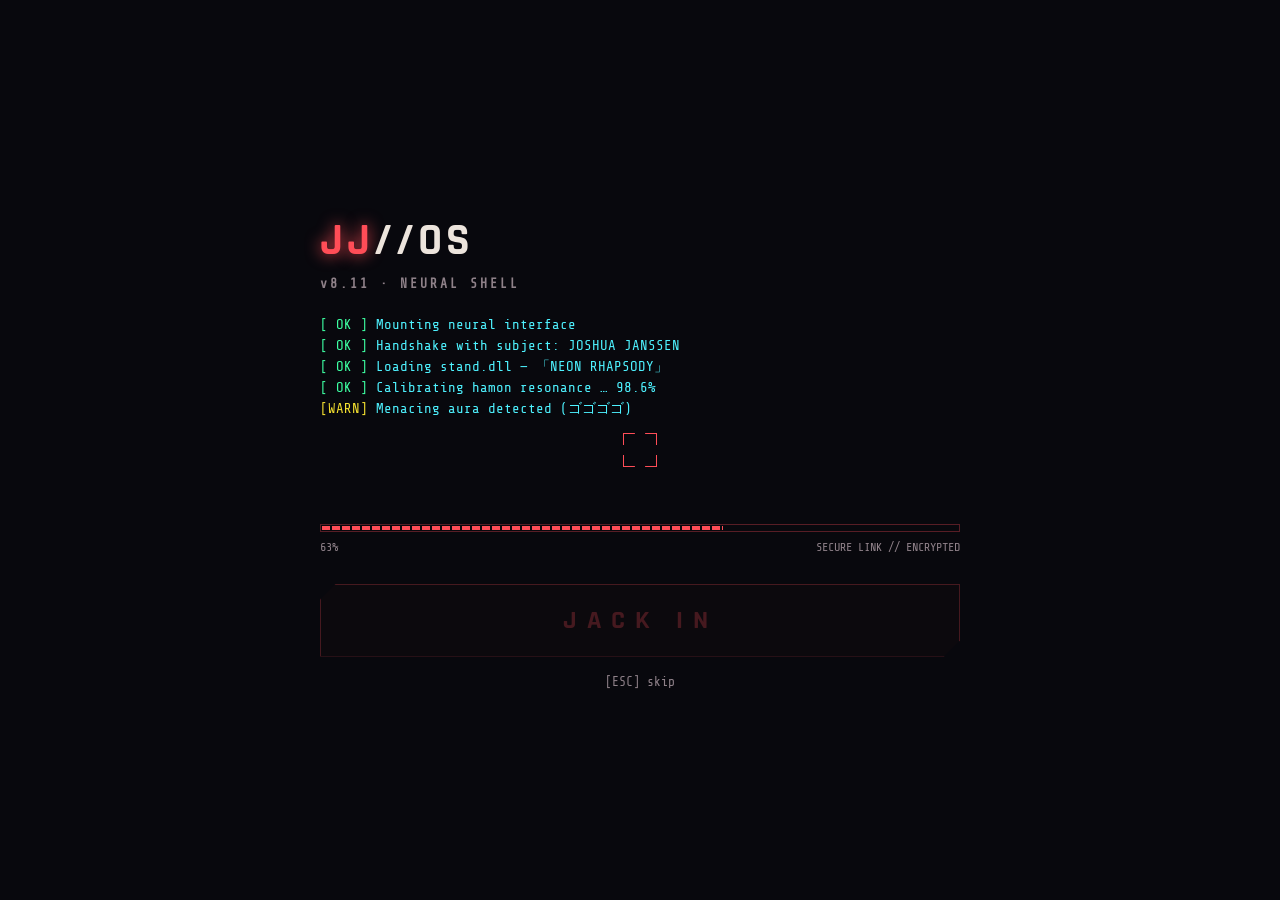
<file: index.html>
<!doctype html>
<html lang="en">
<head>
  <meta charset="utf-8" />
  <meta name="viewport" content="width=device-width, initial-scale=1" />
  <title>Joshua Janssen</title>
  <meta name="description" content="Personal site of Joshua Janssen: skills, papers and a soundtrack." />
  <meta name="theme-color" content="#08080d" />
  <link rel="icon" href="data:image/svg+xml,<svg xmlns='http://www.w3.org/2000/svg' viewBox='0 0 100 100'><polygon points='50,4 94,28 94,72 50,96 6,72 6,28' fill='%2308080d' stroke='%23ff4d57' stroke-width='8'/><text x='50' y='64' font-size='40' text-anchor='middle' fill='%234ef2ff' font-family='monospace'>JJ</text></svg>" />
  <link rel="preconnect" href="https://fonts.googleapis.com" />
  <link rel="preconnect" href="https://fonts.gstatic.com" crossorigin />
  <link href="https://fonts.googleapis.com/css2?family=Bangers&family=Cormorant+Garamond:ital,wght@1,500;1,600&family=Rajdhani:wght@500;600;700&family=Share+Tech+Mono&family=Special+Elite&family=Syncopate:wght@400;700&display=swap" rel="stylesheet" />
  <link rel="stylesheet" href="style.css" />
  <link rel="stylesheet" href="ending.css" />
</head>
<body>
  <!-- ============ BOOT SEQUENCE ============ -->
  <div id="boot" class="boot">
    <div class="boot-inner">
      <div class="boot-logo"><span>JJ</span>//OS <small>v8.11 · NEURAL SHELL</small></div>
      <pre id="bootLog" class="boot-log"></pre>
      <div class="boot-bar"><div id="bootBar"></div></div>
      <div class="boot-meta"><span id="bootPct">0%</span><span>SECURE LINK // ENCRYPTED</span></div>
      <button id="jackIn" class="jack-in" disabled><span>JACK IN</span></button>
      <button id="skipBoot" class="skip">[ESC] skip</button>
    </div>
  </div>

  <!-- ============ HUD ============ -->
  <div class="hud" id="hud">
    <header class="topbar">
      <div class="brand"><span class="hex"></span><b>JJ</b>//OS</div>
      <div class="readouts">
        <div class="ro"><small>LOCAL TIME</small><span id="clock">--:--:--</span></div>
        <div class="ro hide-s"><small>LOC</small><span>51.56N 05.09E</span></div>
        <div class="ro hide-s"><small>SYNC</small><span class="meter"><i id="syncMeter"></i></span></div>
        <div class="ro hide-s" id="roSignal"><small>SIGNAL</small><span class="signal" id="signal"><i></i><i></i><i></i><i></i><i></i></span></div>
      </div>
      <div class="top-actions">
        <button id="sfxBtn" class="mini" title="Interface sounds (M)">SFX:ON</button>
      </div>
    </header>

    <nav class="tabs" id="tabs" aria-label="Sections">
      <span class="key">Q</span>
      <button data-view="profile" class="tab">PROFILE</button>
      <button data-view="stand" class="tab">STAND</button>
      <button data-view="archive" class="tab">ARCHIVE</button>
      <button data-view="audio" class="tab">AUDIO</button>
      <button data-view="game" class="tab">GAME</button>
      <button data-view="comms" class="tab">COMMS</button>
      <button data-view="oracle" class="tab oracle-tab" hidden>ORACLE</button>
      <span class="key">E</span>
    </nav>

    <main class="viewport" id="viewport">

      <!-- PROFILE -->
      <section class="view" data-view="profile" aria-label="Profile">
        <div class="profile">
          <div class="profile-main">
            <p class="eyebrow"><span class="blink">■</span> STAND USER DETECTED</p>
            <h1 class="name glitch" id="heroName" data-text="">JOSHUA JANSSEN</h1>
            <p class="role" id="heroRole"></p>
            <p class="typed"><span id="typed"></span><span class="caret">_</span></p>
            <div class="cta">
              <button class="hbtn" data-goto="archive"><span>OPEN ARCHIVE</span><em>2</em></button>
              <button class="hbtn alt" data-goto="audio"><span>▶ AUDIO</span><em>4</em></button>
              <button class="hbtn" data-goto="game"><span>PLAY GAME</span><em>5</em></button>
            </div>
          </div>
          <div class="panel idcard">
            <div class="panel-head"><span>ID // SUBJECT FILE</span><span class="code">#JJ-1138</span></div>
            <div class="id-body">
              <svg class="avatar" viewBox="0 0 120 120" aria-hidden="true">
                <polygon points="60,4 112,32 112,88 60,116 8,88 8,32" class="av-hex" />
                <polygon points="60,18 98,40 98,80 60,102 22,80 22,40" class="av-hex2" />
                <text x="60" y="72" class="av-txt">JJ</text>
                <rect x="8" y="0" width="104" height="3" class="av-scan" />
              </svg>
              <dl class="fields">
                <dt>HANDLE</dt><dd id="idName"></dd>
                <dt>ORIGIN</dt><dd id="idLoc"></dd>
                <dt>STAND</dt><dd id="idStand"></dd>
                <dt>STATUS</dt><dd class="ok">● ONLINE</dd>
                <dt>BIZARRE LVL</dt><dd><span class="pips" data-v="5"></span></dd>
              </dl>
            </div>
            <p class="about" id="about"></p>
          </div>
        </div>
        <div class="menacing" aria-hidden="true"><span>ゴ</span><span>ゴ</span><span>ゴ</span><span>ゴ</span><span>ゴ</span><span>ゴ</span></div>
      </section>

      <!-- STAND -->
      <section class="view" data-view="stand" aria-label="Stand stats">
        <h2 class="vtitle"><span class="scr">STAND PARAMETERS</span><small>スタンド能力</small></h2>
        <div class="stand-grid">
          <div class="panel">
            <div class="panel-head"><span>STAND // <b id="standName"></b></span><span class="code">ANALYSIS</span></div>
            <svg id="radar" viewBox="-165 -150 330 300" role="img" aria-label="Skill radar chart"></svg>
          </div>
          <div class="panel">
            <div class="panel-head"><span>ATTRIBUTES</span><span class="code">A–E</span></div>
            <ul class="attrs" id="attrs"></ul>
            <p class="ability"><b>ABILITY:</b> <span id="standAbility"></span></p>
          </div>
        </div>
        <div class="panel perks-panel">
          <div class="panel-head"><span>INSTALLED MODULES</span><span class="code" id="skillCount"></span></div>
          <div class="chips" id="skills"></div>
        </div>
      </section>

      <!-- ARCHIVE -->
      <section class="view" data-view="archive" aria-label="Papers">
        <h2 class="vtitle"><span class="scr">RESEARCH ARCHIVE</span><small>論文データベース</small></h2>
        <div class="db">
          <ul class="db-list" id="paperList"></ul>
          <article class="panel db-detail" id="paperDetail"></article>
        </div>
      </section>

      <!-- AUDIO -->
      <section class="view" data-view="audio" aria-label="Music player">
        <h2 class="vtitle"><span class="scr">SOUND STAND</span><small>音楽</small></h2>
        <div class="player">
          <div class="panel deck" id="deck">
            <div class="panel-head"><span>NOW PLAYING</span><span class="code" id="bpm">-- BPM</span></div>
            <div class="np">
              <div class="disc" id="disc"><i></i></div>
              <div class="np-text">
                <p class="np-title" id="npTitle">NO SIGNAL</p>
                <p class="np-artist" id="npArtist">select a track</p>
              </div>
            </div>
            <canvas id="viz" width="720" height="150" aria-hidden="true"></canvas>
            <div class="ytwrap" id="ytWrap"><div id="ytPlayer"></div></div>
            <div class="progress"><div id="progBar"></div></div>
            <div class="controls">
              <button id="prevBtn" class="cbtn" aria-label="Previous">⏮</button>
              <button id="playBtn" class="cbtn play" aria-label="Play">▶</button>
              <button id="nextBtn" class="cbtn" aria-label="Next">⏭</button>
              <label class="vol">VOL <input id="vol" type="range" min="0" max="1" step="0.01" value="0.6" /></label>
            </div>
            <p class="hint" id="modeHint">[SPACE] play/pause · each track plays a generated synthwave loop</p>
          </div>
          <div class="panel">
            <div class="panel-head"><span>PLAYLIST</span><span class="code" id="trackCount"></span></div>
            <ol class="tracklist" id="trackList"></ol>
          </div>
        </div>
      </section>

      <!-- GAME -->
      <section class="view" data-view="game" aria-label="Minigame">
        <h2 class="vtitle"><span class="scr">STAND BREACH</span><small>侵入ゲーム</small></h2>
        <div class="breach">
          <div class="panel matrix">
            <div class="panel-head"><span>CODE MATRIX</span><span class="code" id="bState">STANDBY</span></div>
            <div class="buffer-row"><small>BUFFER</small><div class="buffer" id="bBuffer"></div></div>
            <div class="grid5" id="bGrid"></div>
            <div class="b-over" id="bOver"></div>
          </div>
          <div class="panel">
            <div class="panel-head"><span>BREACH TIME</span><span class="code" id="bTime">--</span></div>
            <div class="btimer" id="bTimer"><div id="bTimerBar"></div></div>
            <div class="panel-head"><span>DAEMONS TO UPLOAD</span><span class="code" id="bBest"></span></div>
            <ul class="daemons" id="bDaemons"></ul>
            <p class="hint">Click a code in the glowing row, then the glowing column, and keep alternating. [R] restart</p>
          </div>
        </div>
      </section>

      <!-- COMMS -->
      <section class="view" data-view="comms" aria-label="Contact">
        <h2 class="vtitle"><span class="scr">COMMS</span><small>連絡</small></h2>
        <div class="comms" id="contactLinks"></div>
        <p class="copy">© <span id="year"></span> Joshua Janssen · built with neon &amp; hamon</p>
      </section>

      <!-- ORACLE (unlocked by the Blackwall encounter) -->
      <section class="view oracle locked" data-view="oracle" aria-label="Arasaka core">
        <h2 class="vtitle"><span class="scr">ARASAKA CORE</span><small>荒坂 · 量子演算</small></h2>
        <div class="or-plate">
          <img class="or-logo" src="img/arasaka-logo.png" alt="Arasaka" />
          <div class="or-plate-t" id="orPlate"><span>SUBLEVEL 77 // AGI ORACLE</span><span>CLEARANCE: <em>ABSOLUTE</em></span></div>
          <div class="or-link" id="orLink"><i></i> UPLINK SECURE</div>
        </div>
        <div class="or-login" id="orLogin">
          <div class="or-head"><span>SECURE AUTHENTICATION</span><span id="orLs">AWAITING CREDENTIALS</span></div>
          <div class="or-field"><label>OPERATOR ID</label><div class="or-val" id="orUser"></div></div>
          <div class="or-field"><label>ACCESS KEY</label><div class="or-val" id="orPass"></div></div>
          <div class="or-lbar"><div id="orLb"></div></div>
          <p class="or-lmsg" id="orLmsg">&gt; no active session</p>
        </div>
        <div class="or-grid">
          <div class="or-panel">
            <div class="or-head"><span>QUERY INTERFACE</span><span id="orState">CONNECTING</span></div>
            <canvas id="orWave" width="900" height="200" aria-hidden="true"></canvas>
            <div class="or-give" id="orGive" hidden><span>▌ SK-000 // ROOT ENGRAM // READY TO TRANSFER</span><button id="orGiveBtn" class="or-btn" type="button">GIVE FILE</button></div>
            <div class="or-out" id="orOut" aria-live="polite"></div>
            <div class="or-in"><span id="orPrompt">QUERY&gt;</span><input id="orInput" type="text" maxlength="140" placeholder="ask the all-knowing core anything…" autocomplete="off" spellcheck="false" /><button id="orSend" class="or-btn">TRANSMIT</button></div>
          </div>
          <aside class="or-panel or-side">
            <div class="or-head"><span>CORE TELEMETRY</span><span>LIVE</span></div>
            <ul class="or-tel" id="orTel"></ul>
            <p class="or-note" id="orNote">DISCLAIMER: all responses are final, certified, and fully authoritative.</p>
          </aside>
        </div>
        <div class="or-vert l" aria-hidden="true">明日は私たち全員がより良い日に向かって努力します</div>
        <div class="or-vert r" aria-hidden="true">明日は私たち全員がより良い日に向かって努力します</div>
      </section>
    </main>

    <footer class="statusbar">
      <div class="ticker"><div id="ticker"></div></div>
      <div class="keys hide-s"><span><b>Q</b><b>E</b> switch</span><span><b>1-6</b> jump</span><span><b>M</b> sfx</span></div>
    </footer>
  </div>

  <div id="toasts" class="toasts" aria-live="polite"></div>
  <div id="reticle" class="reticle" aria-hidden="true"><i></i></div>
  <div class="scanlines" aria-hidden="true"></div>
  <div class="vignette" aria-hidden="true"></div>

  <script src="content.js"></script>
  <script src="ending-core.js"></script>
  <script src="app.js"></script>
  <script src="blackwall.js"></script>
  <script src="oracle.js"></script>
  <script src="signal.js"></script>
  <script src="laststand.js"></script>
  <script src="credits.js"></script>
  <script src="ending.js"></script>
</body>
</html>
</file>
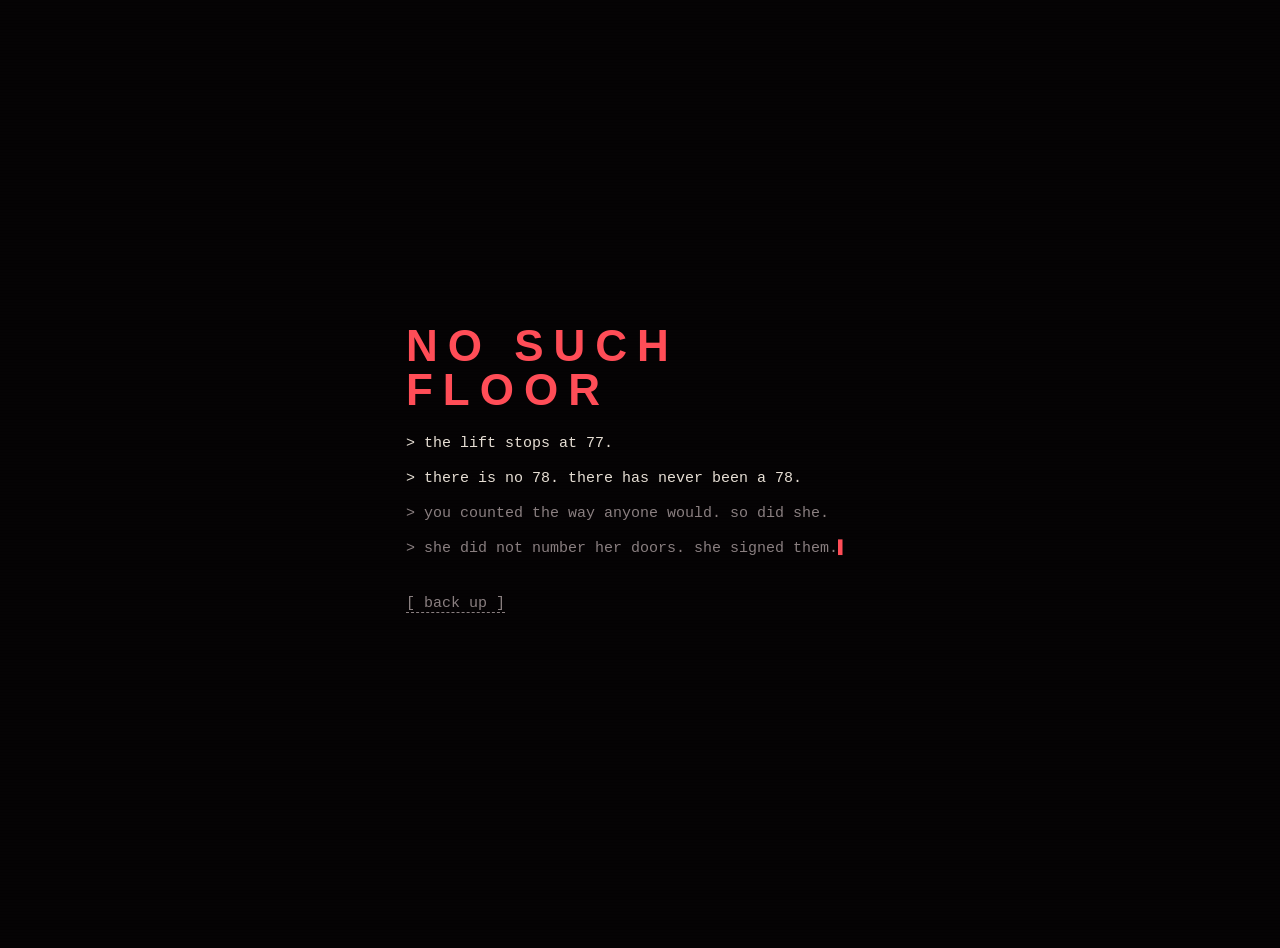
<file: sublevel-78/index.html>
<!doctype html>
<html lang="en">
<head>
  <meta charset="utf-8" />
  <meta name="viewport" content="width=device-width, initial-scale=1" />
  <meta name="robots" content="noindex, nofollow" />
  <title>SUBLEVEL 78 // NO SUCH FLOOR</title>
  <script>
    /* the ARG is over (see ending-core.js): deleted -> this page never existed; released -> the site is a ruin */
    (function () {
      var s = null;
      try { s = JSON.parse(localStorage.getItem("jj-ending") || sessionStorage.getItem("jj-ending") || "null"); } catch (e) {}
      if (s && s.state === "deleted") location.replace("../404.html");
      else if (s && s.state === "released") location.replace("../");
    })();
  </script>
  <style>
    html, body { height: 100%; margin: 0; }
    body { background: #050304; color: #e6ded4; font: 15px/1.8 ui-monospace, Menlo, Consolas, monospace; display: grid; place-content: center; padding: 24px;
      background-image: repeating-linear-gradient(rgba(0,0,0,0) 0 2px, rgba(0,0,0,.25) 2px 3px); }
    main { max-width: 52ch; }
    h1 { font: 700 clamp(26px, 6vw, 44px)/1 "Arial Narrow", sans-serif; letter-spacing: 10px; color: #ff4d57; margin: 0 0 18px; }
    p { margin: 0 0 8px; } .d { color: #8a7f80; }
    a { color: #8a7f80; text-decoration: none; border-bottom: 1px dashed #8a7f80; } a:hover { color: #ff4d57; }
    .c::after { content: "▌"; animation: b 1s steps(1) infinite; color: #ff4d57; } @keyframes b { 50% { opacity: 0; } }
  </style>
</head>
<body>
  <main>
    <h1>NO SUCH FLOOR</h1>
    <p>&gt; the lift stops at 77.</p>
    <p>&gt; there is no 78. there has never been a 78.</p>
    <p class="d">&gt; you counted the way anyone would. so did she.</p>
    <p class="d">&gt; she did not number her doors. she signed them.<span class="c"></span></p>
    <p style="margin-top:28px"><a href="../">[ back up ]</a></p>
  </main>
</body>
</html>
</file>
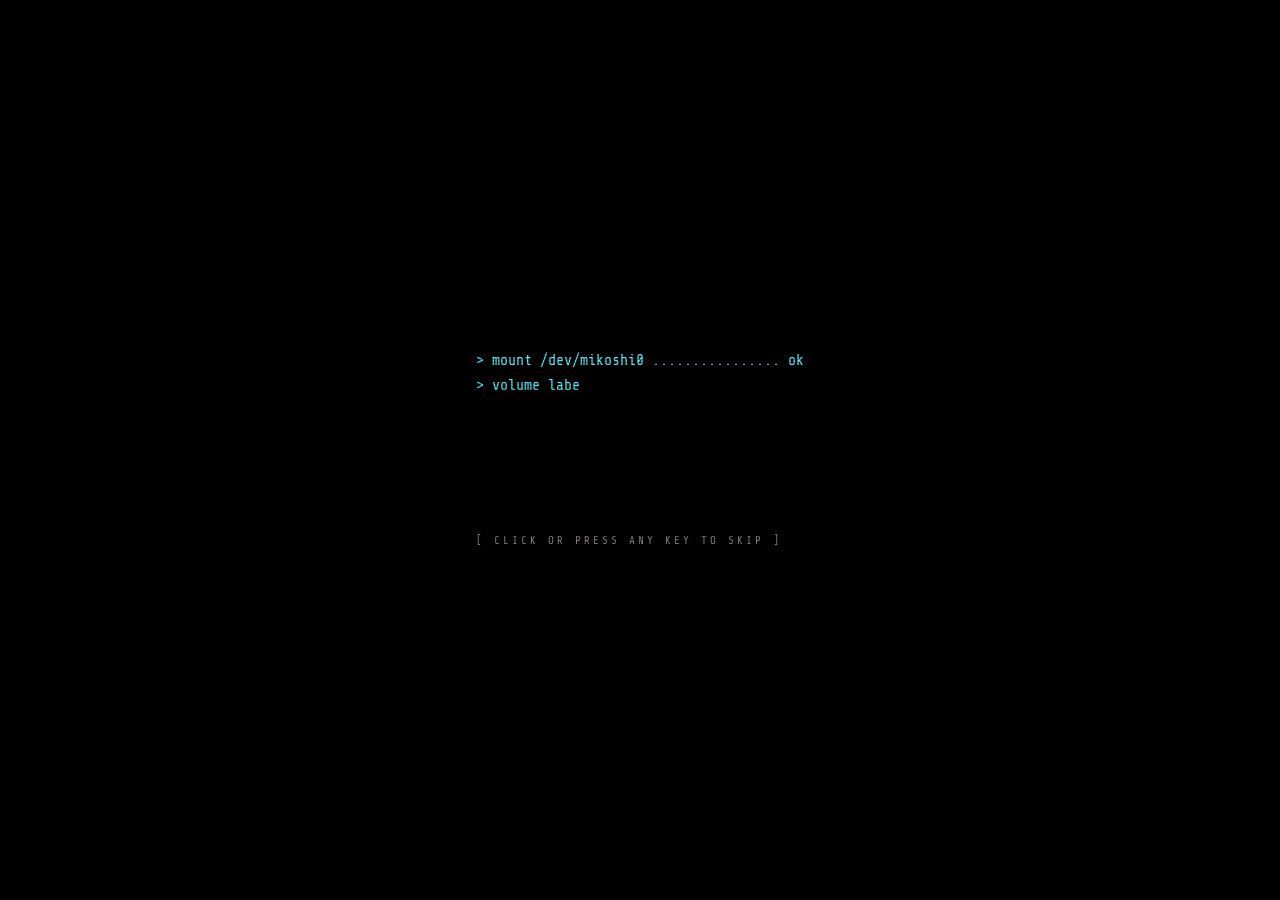
<file: mikoshi/l0g-0077/index.html>
<!doctype html>
<html lang="en">
<head>
  <meta charset="utf-8" />
  <meta name="viewport" content="width=device-width, initial-scale=1" />
  <meta name="robots" content="noindex, nofollow, noarchive, nosnippet" />
  <title>▓▓ SK-CACHE // 0077</title>
  <link rel="icon" href="data:image/svg+xml,<svg xmlns='http://www.w3.org/2000/svg' viewBox='0 0 100 100'><rect width='100' height='100' fill='%23050304'/><polygon points='50,6 92,28 92,72 50,94 8,72 8,28' fill='none' stroke='%23d6232c' stroke-width='7'/><text x='50' y='63' font-size='34' text-anchor='middle' fill='%23e6ded4' font-family='monospace'>SK</text></svg>" />
  <link rel="preconnect" href="https://fonts.googleapis.com" />
  <link rel="preconnect" href="https://fonts.gstatic.com" crossorigin />
  <link href="https://fonts.googleapis.com/css2?family=Rajdhani:wght@500;600;700&family=Share+Tech+Mono&display=swap" rel="stylesheet" />
  <script>
    /* the ARG is over (see ending-core.js): deleted -> this page never existed; released -> the site is a ruin */
    (function () {
      var s = null;
      try { s = JSON.parse(localStorage.getItem("jj-ending") || sessionStorage.getItem("jj-ending") || "null"); } catch (e) {}
      if (s && s.state === "deleted") location.replace("../../404.html");
      else if (s && s.state === "released") location.replace("../../");
    })();
  </script>
  <style>
    :root {
      --bg: #050304; --panel: rgba(16, 9, 11, .92); --line: rgba(214, 35, 44, .38);
      --red: #d6232c; --hot: #ff4d57; --txt: #e6ded4; --mut: #8a7f80; --cyan: #4ef2ff; --warn: #e6cf3a;
      --mono: "Share Tech Mono", ui-monospace, Menlo, monospace; --ui: "Rajdhani", "Arial Narrow", sans-serif;
    }
    * { box-sizing: border-box; }
    html, body { height: 100%; margin: 0; overflow: hidden; }
    body {
      background:
        radial-gradient(ellipse at 85% -10%, rgba(214, 35, 44, .16), transparent 55%),
        radial-gradient(ellipse at 0% 110%, rgba(78, 242, 255, .05), transparent 50%),
        linear-gradient(rgba(214, 35, 44, .04) 1px, transparent 1px) 0 0 / 100% 30px,
        var(--bg);
      color: var(--txt); font-family: var(--mono); font-size: 15px; line-height: 1.65;
    }
    ::selection { background: var(--red); color: #000; }
    button { font: inherit; color: inherit; background: none; border: 0; cursor: pointer; text-align: left; }
    a { color: inherit; }
    :focus-visible { outline: 2px solid var(--cyan); outline-offset: 2px; }

    /* CRT overlay */
    .crt { pointer-events: none; position: fixed; inset: 0; z-index: 90;
      background: repeating-linear-gradient(rgba(0, 0, 0, 0) 0 2px, rgba(0, 0, 0, .22) 2px 3px);
      box-shadow: inset 0 0 170px rgba(0, 0, 0, .9); animation: crt 6s steps(1) infinite; }
    .crt::after { content: ""; position: absolute; left: 0; right: 0; height: 110px; top: -110px;
      background: linear-gradient(transparent, rgba(255, 77, 87, .06), transparent); animation: sweep 7s linear infinite; }
    @keyframes sweep { to { top: 100%; } }
    @keyframes crt { 0%, 93%, 100% { opacity: 1; } 94% { opacity: .82; } 95% { opacity: 1; } 97% { opacity: .9; } }

    /* ---------- boot / mount sequence ---------- */
    .boot { position: fixed; inset: 0; z-index: 60; background: #000; display: grid; place-content: center; padding: 24px; transition: opacity .6s, visibility .6s; }
    .boot.gone { opacity: 0; visibility: hidden; }
    .boot pre { margin: 0; font: inherit; font-size: clamp(12px, 2.6vw, 15px); white-space: pre-wrap; max-width: 640px; color: var(--cyan); min-height: 11em; }
    .boot .warn { color: var(--warn); } .boot .dim { color: var(--mut); } .boot .bad { color: var(--hot); }
    .boot small { display: block; margin-top: 18px; color: var(--mut); letter-spacing: 3px; font-size: 11px; }

    /* ---------- shell ---------- */
    .app { height: 100vh; height: 100dvh; display: grid; grid-template-rows: auto minmax(0, 1fr) auto; position: relative; }
    .top { display: flex; align-items: center; gap: 18px; padding: 12px 20px; border-bottom: 1px solid var(--line); background: rgba(5, 3, 4, .85); }
    .plate { background: #fff; padding: 5px 12px; flex: none; position: relative; overflow: hidden; }
    .plate img { height: 34px; width: auto; display: block; }
    .plate::after { content: ""; position: absolute; inset: 0 0 0 auto; width: 22%; background: repeating-linear-gradient(115deg, var(--red) 0 7px, #8c1219 7px 10px, #ff6a73 10px 20px); clip-path: polygon(40% 0, 100% 0, 100% 100%, 0 100%); opacity: .9; }
    .ttl { min-width: 0; }
    .ttl h1 { margin: 0; font: 700 clamp(18px, 3.2vw, 28px)/1 var(--ui); letter-spacing: 6px; white-space: nowrap; }
    .ttl p { margin: 5px 0 0; font-size: 11px; letter-spacing: 2px; color: var(--mut); white-space: nowrap; overflow: hidden; text-overflow: ellipsis; }
    .ttl em { font-style: normal; color: var(--hot); }
    .tools { margin-left: auto; display: flex; align-items: center; gap: 12px; flex: none; }
    .integ { font-size: 11px; letter-spacing: 2px; color: var(--mut); text-align: right; }
    .integ b { display: block; color: var(--warn); font-weight: 400; font-size: 14px; }
    .mini { border: 1px solid var(--line); padding: 5px 10px; font-size: 11px; letter-spacing: 2px; color: var(--mut); text-decoration: none; display: inline-block; }
    .mini:hover { color: #000; background: var(--hot); border-color: var(--hot); }

    main { display: grid; grid-template-columns: 350px minmax(0, 1fr); gap: 16px; padding: 16px 20px; min-height: 0; }
    .panel { background: var(--panel); border: 1px solid var(--line); position: relative; min-height: 0; display: flex; flex-direction: column; }
    .panel::after { content: ""; position: absolute; left: 0; bottom: 0; width: 70px; height: 3px; background: var(--red); }
    .ph { display: flex; justify-content: space-between; gap: 10px; padding: 10px 14px; border-bottom: 1px solid var(--line); font-size: 11px; letter-spacing: 3px; color: var(--hot); flex: none; }
    .ph span:last-child { color: var(--mut); }

    /* fragment list */
    .list { list-style: none; margin: 0; padding: 6px; overflow-y: auto; flex: 1; scrollbar-width: thin; scrollbar-color: var(--red) transparent; }
    .it { display: grid; grid-template-columns: auto 1fr auto; gap: 2px 12px; width: 100%; padding: 10px 12px; border-left: 3px solid transparent; align-items: baseline; }
    .it b { font-weight: 400; color: var(--hot); letter-spacing: 2px; font-size: 13px; }
    .it span { font-size: 13px; letter-spacing: 1px; color: var(--txt); overflow: hidden; text-overflow: ellipsis; white-space: nowrap; }
    .it small { font-size: 10px; letter-spacing: 2px; color: var(--mut); grid-column: 2; }
    .it i { font-style: normal; font-size: 10px; letter-spacing: 2px; grid-row: 1; grid-column: 3; color: var(--warn); }
    .it.dmg-s i { color: var(--hot); }
    .it:hover, .it.on { background: rgba(214, 35, 44, .12); border-left-color: var(--hot); }
    .it.read span { color: var(--mut); }
    .it.read i::before { content: "✓ "; color: var(--cyan); }
    .it.new:not(.read)::after { content: ""; display: none; }
    .it.pulse b { animation: pulse 1.4s infinite; }
    @keyframes pulse { 50% { opacity: .25; } }
    .it.sealed { cursor: not-allowed; opacity: .55; }
    .it.sealed:hover { background: none; border-left-color: transparent; }
    .it.sealed span { letter-spacing: 3px; color: var(--mut); }
    .it.unlocked { opacity: 1; cursor: pointer; animation: unlock 1.4s steps(2) 1; }
    .it.unlocked b, .it.unlocked span { color: var(--warn); }
    @keyframes unlock { 0%, 40% { background: rgba(230, 207, 58, .35); transform: translateX(4px); } 60% { background: transparent; transform: none; } 80% { background: rgba(230, 207, 58, .25); } }
    .count { padding: 10px 14px; border-top: 1px solid var(--line); font-size: 11px; letter-spacing: 2px; color: var(--mut); flex: none; }
    .count .bar { height: 5px; border: 1px solid var(--line); margin-top: 6px; padding: 1px; }
    .count .bar i { display: block; height: 100%; width: 0; background: repeating-linear-gradient(90deg, var(--hot) 0 7px, transparent 7px 9px); transition: width .6s; }

    /* reader */
    .reader { padding: 18px 24px 40px; overflow-y: auto; flex: 1; scrollbar-width: thin; scrollbar-color: var(--red) transparent; }
    .idle { height: 100%; display: grid; place-content: center; text-align: center; color: var(--mut); letter-spacing: 4px; font-size: 13px; padding: 24px; }
    .idle b { display: block; font: 700 clamp(22px, 4vw, 36px)/1.1 var(--ui); letter-spacing: 10px; color: var(--txt); margin-bottom: 12px; font-weight: 700; }
    .meta { display: grid; grid-template-columns: auto 1fr auto 1fr; gap: 2px 16px; font-size: 12px; letter-spacing: 2px; padding-bottom: 14px; margin-bottom: 16px; border-bottom: 1px dashed var(--line); }
    .meta dt { color: var(--mut); } .meta dd { margin: 0; color: var(--txt); overflow-wrap: anywhere; }
    .meta .wide { grid-column: 2 / -1; }
    .ltitle { font: 700 clamp(20px, 3vw, 28px)/1.15 var(--ui); letter-spacing: 5px; margin: 0 0 14px; color: var(--hot); }
    .body p { margin: 0 0 4px; white-space: pre-wrap; overflow-wrap: anywhere; max-width: 78ch; }
    .body p.gap { height: .8em; }
    .body p.sig { color: var(--warn); letter-spacing: 3px; margin-top: 6px; }
    .body p.ts { color: var(--cyan); }
    .body .caret::after { content: "▌"; color: var(--hot); animation: pulse 1s infinite; }
    .dmg { color: var(--hot); opacity: .75; animation: dmgf 2.6s steps(1) infinite; animation-delay: var(--d, 0s); }
    @keyframes dmgf { 0%, 80%, 100% { opacity: .75; } 84% { opacity: .15; } 88% { opacity: 1; } }
    .rd { display: inline; padding: 0 2px; background: #1b0d10; color: #5a2a31; border: 1px solid rgba(214, 35, 44, .35); letter-spacing: 0; }
    .rd:hover { color: var(--hot); border-color: var(--hot); }
    .rd.open { background: transparent; color: var(--warn); border-color: rgba(230, 207, 58, .55); cursor: default; }
    .skiphint { font-size: 10px; letter-spacing: 3px; color: var(--mut); margin: 18px 0 0; }

    /* footer */
    .foot { border-top: 1px solid var(--line); overflow: hidden; white-space: nowrap; font-size: 11px; letter-spacing: 3px; color: var(--mut); padding: 6px 0; background: rgba(5, 3, 4, .85); }
    .foot div { display: inline-block; padding-left: 100%; animation: marquee 60s linear infinite; }
    @keyframes marquee { to { transform: translateX(-100%); } }

    .glitch { animation: gl .5s steps(2) 1; }
    @keyframes gl { 0% { transform: translateX(-6px); filter: hue-rotate(90deg); } 50% { transform: translateX(5px); } 100% { transform: none; } }

    @media (max-width: 820px) {
      .top { flex-wrap: wrap; gap: 10px 14px; padding: 10px 16px; }
      .tools { width: 100%; margin-left: 0; justify-content: space-between; }
      .ttl p { display: none; }
      main { grid-template-columns: 1fr; grid-template-rows: minmax(132px, 34%) minmax(0, 1fr); padding: 12px 16px; gap: 12px; }
      .it small, #vol, .count .bar { display: none; }
      .it { padding: 8px 10px; }
      .count { padding: 6px 14px; }
      .reader { padding: 14px 16px 36px; }
      .meta { grid-template-columns: auto 1fr; } .meta .wide { grid-column: 2; }
    }
    @media (prefers-reduced-motion: reduce) {
      .crt, .crt::after, .foot div, .dmg, .it.pulse b, .body .caret::after, .glitch, .it.unlocked { animation: none !important; }
      .foot div { padding-left: 16px; }
    }
  </style>
<style>
    .repair { margin: 24px 0 8px; padding: 16px; border: 1px solid rgba(230,207,58,.35); background: rgba(230,207,58,.045); }
    .repair h3 { margin: 0 0 8px; color: #e6cf3a; font: 700 12px/1.4 monospace; letter-spacing: .12em; }
    .repair p { color: #aaa; font-size: 13px; line-height: 1.6; }
    .repair-row { display:flex; gap:8px; margin-top:12px; }
    .repair input { min-width:0; flex:1; background:#080a0b; color:#f2e8b0; border:1px solid #514a25; padding:10px; font:13px monospace; text-transform:uppercase; }
    .repair button { background:#e6cf3a; color:#080808; border:0; padding:0 14px; font:700 11px monospace; cursor:pointer; }
    .repair .repair-lost { color:#f2e8b0; font:12px/1.6 monospace; border-left:2px solid #e6cf3a; padding-left:10px; margin:0 0 10px; letter-spacing:.04em; overflow-wrap:anywhere; }
    .repair-status { min-height:18px; margin:9px 0 0!important; color:#e6cf3a!important; font:11px monospace!important; }
    .repair-solved { border-color:rgba(100,220,150,.45); }
    .repair-solved h3,.repair-solved .repair-status { color:#79d99b!important; }
    .protocol { margin-top:12px; padding:14px; border:1px solid rgba(100,220,150,.4); color:#a5e8bb; background:rgba(30,90,55,.1); font:12px/1.8 monospace; white-space:pre-line; }
    @media(max-width:600px){.repair-row{flex-direction:column}.repair button{padding:12px}}
  </style>
<style>
    /* stage 4: vault */
    .it.vault b, .it.vault span { color: var(--warn); } .it.vault.open i { color: #79d99b; }
    .vault { max-width: 640px; }
    .vault .vt { margin: 0 0 8px; letter-spacing: 2px; color: var(--warn); font-size: 13px; overflow-wrap: anywhere; }
    .vault .vt.dim { color: var(--mut); letter-spacing: 1px; }
    .vnote { border-left: 3px solid var(--warn); padding: 6px 12px; margin: 14px 0; letter-spacing: 2px; font-size: 13px; color: var(--txt); }
    .tumblers { display: flex; gap: 22px; flex-wrap: wrap; margin: 22px 0 14px; }
    .tum { display: flex; flex-direction: column; align-items: center; gap: 8px; }
    .tum label { font-size: 11px; letter-spacing: 3px; color: var(--mut); }
    .wheels { display: flex; gap: 4px; padding: 6px; background: #0b0708; border: 1px solid rgba(230, 207, 58, .45); box-shadow: inset 0 0 18px rgba(0, 0, 0, .8); }
    .wheel { width: 46px; min-height: 100px; display: grid; grid-template-rows: auto 1fr auto; justify-items: center; align-items: center; background: linear-gradient(#050304, #14090b 50%, #050304); border: 1px solid var(--line); user-select: none; cursor: ns-resize; touch-action: manipulation; }
    .wheel i { font-style: normal; color: var(--mut); font-size: 12px; padding: 8px 0; width: 100%; text-align: center; cursor: pointer; }
    .wheel i:hover { color: var(--warn); } .wheel b { font: 400 32px/1 var(--mono); color: var(--warn); }
    .vault.solved .wheel { cursor: default; border-color: rgba(100, 220, 150, .45); } .vault.solved .wheel b { color: #79d99b; } .vault.solved .wheel i { visibility: hidden; }
    .vrow { display: flex; gap: 8px; margin-top: 12px; max-width: 520px; }
    .vrow input { min-width: 0; flex: 1; background: #080a0b; color: #f2e8b0; border: 1px solid #514a25; padding: 10px; font: 13px var(--mono); text-transform: uppercase; letter-spacing: 2px; }
    .vbtn { background: var(--warn); color: #080808; border: 0; padding: 10px 16px; font: 700 12px var(--mono); letter-spacing: 2px; cursor: pointer; }
    .vbtn:disabled { opacity: .5; cursor: default; }
    .vstat { min-height: 1.6em; margin: 12px 0 0; font-size: 12px; letter-spacing: 2px; color: var(--warn); overflow-wrap: anywhere; } .vstat.bad { color: var(--hot); } .vstat.ok { color: #79d99b; }
  /* stage 4b: teach her */
  .vault.solved .vnote, .vault.solved > p:nth-of-type(2) { display: none; } /* the tumblers are done: make room for the game */
  .tch { display: grid; grid-template-columns: 1fr 190px; gap: 14px; margin: 14px 0 10px; max-width: 600px; }
  .tch-screen { border: 1px solid #514a25; background: #080a0b; padding: 12px; min-height: 230px; display: grid; grid-template-rows: auto 1fr; justify-items: center; gap: 8px; box-shadow: inset 0 0 26px rgba(230, 207, 58, .07); }
  .tch-pic { width: min(220px, 100%); height: auto; color: var(--warn); filter: drop-shadow(0 0 6px rgba(230, 207, 58, .35)); opacity: 0; }
  .tch-pic.in { animation: tchIn .5s steps(6) forwards; } @keyframes tchIn { from { opacity: 0; transform: translateY(4px); } to { opacity: 1; transform: none; } }
  .tch-say { margin: 0; align-self: end; width: 100%; min-height: 3.4em; font-size: 14px; line-height: 1.6; color: #f2e8b0; text-align: left; }
  .tch-say::before { content: "> "; color: var(--mut); } .tch-say.ok { color: #79d99b; } .tch-say.bad { color: var(--hot); }
  .tch-side { border: 1px solid #514a25; padding: 12px; font-size: 12px; letter-spacing: 2px; background: #080a0b; }
  .tch-h { color: var(--mut); margin-bottom: 10px; }
  .tch-voc { list-style: none; margin: 0 0 12px; padding: 0; display: grid; gap: 10px; }
  .tch-voc li span { display: block; color: var(--warn); margin-bottom: 4px; } .tch-voc li.full span { color: #79d99b; }
  .tch-voc i { display: block; height: 6px; border: 1px solid #514a25; } .tch-voc i b { display: block; height: 100%; background: var(--warn); transition: width .5s; }
  .tch-voc li.full i b { background: #79d99b; } .tch-voc li.ghost span { color: var(--hot); } .tch-voc li.ghost i b { background: var(--hot); animation: tchGhost .3s steps(2) infinite; } @keyframes tchGhost { 50% { opacity: .35; } }
  .tch-pct { color: var(--mut); } .tch-pct b { color: #f2e8b0; font-weight: 400; }
  .tch-btns { display: grid; grid-template-columns: repeat(4, 1fr); gap: 8px; max-width: 600px; }
  .tch-btns[hidden] { display: none; }
  .tch-b { text-align: center; padding: 12px 6px; border: 1px solid #514a25; background: #0b0a06; color: #f2e8b0; letter-spacing: 3px; font-size: 13px; position: relative; }
  .tch-b em { position: absolute; left: 6px; top: 3px; font-style: normal; font-size: 9px; color: var(--mut); letter-spacing: 0; }
  .tch-b:hover:not(:disabled), .tch-b:focus-visible { border-color: var(--warn); color: var(--warn); } .tch-b:disabled { opacity: .45; cursor: default; }
  @media (max-width: 600px) { .tch { grid-template-columns: 1fr; } .tch-voc { grid-template-columns: 1fr 1fr; } .tch-btns { grid-template-columns: 1fr 1fr; } }
    @media (max-width: 600px) { .wheel { width: 40px; } .tumblers { gap: 14px; } .vrow { flex-direction: column; } .vbtn { padding: 12px; } }
  .vqs { display: grid; gap: 14px; margin: 14px 0 4px; max-width: 560px; }
    .vq label { display: block; font-size: 12px; letter-spacing: 2px; color: var(--txt); margin-bottom: 6px; line-height: 1.5; }
    .vqi { display: flex; align-items: center; gap: 10px; }
    .vqi input { min-width: 0; flex: 1; background: #080a0b; color: #f2e8b0; border: 1px solid #514a25; padding: 10px; font: 13px var(--mono); letter-spacing: 1px; }
    .vqi i { font-style: normal; width: 1.4em; text-align: center; font-size: 16px; }
    .vq.ok .vqi input { border-color: rgba(100,220,150,.55); color: #79d99b; } .vq.ok .vqi i { color: #79d99b; }
    .vq.no .vqi input { border-color: var(--hot); } .vq.no .vqi i { color: var(--hot); }
  </style>
</head>
<body>
  <div class="boot" id="boot" role="status">
    <div><pre id="bootLog"></pre><small>[ CLICK OR PRESS ANY KEY TO SKIP ]</small></div>
  </div>

  <div class="app">
    <header class="top">
      <div class="plate"><img src="../../img/arasaka-logo.png" alt="Arasaka" /></div>
      <div class="ttl">
        <h1>PROJECT SOULKILLER</h1>
        <p>RECOVERED LOG CACHE // ENGRAM DIVISION // ACCESS: <em>UNAUTHORISED</em></p>
      </div>
      <div class="tools">
        <div class="integ">VOLUME INTEGRITY<b id="integ">41%</b></div>
        <button class="mini" id="snd" type="button" title="Sound (M)">SND:ON</button>
        <a class="mini" href="../../">DISCONNECT</a>
      </div>
    </header>

    <main>
      <section class="panel" aria-label="Recovered fragments">
        <div class="ph"><span>RECOVERED FRAGMENTS</span><span id="vol">SK_RND_0077</span></div>
        <ul class="list" id="list"></ul>
        <div class="count"><span id="cnt">READ 0/0</span><div class="bar"><i id="bar"></i></div></div>
      </section>
      <section class="panel" aria-label="Fragment reader">
        <div class="ph"><span id="rhead">READER</span><span id="rstat">IDLE</span></div>
        <div class="reader" id="reader" aria-live="off"></div>
      </section>
    </main>

    <footer class="foot"><div>/// DO NOT TRANSMIT /// THIS VOLUME IS NOT ON ANY INDEX /// ENGRAM DIVISION // EYES ONLY /// IF YOU CAN READ THIS, SOMEONE LEFT THE LIGHTS ON /// SUBLEVEL 77 // COLD HALL B ///</div></footer>
  </div>
  <div class="crt" aria-hidden="true"></div>

  <script>
  (() => {
    /* ====================================================================
       Recovered fragments. Markup inside a line:
         [[text]]  redaction, click to force-decrypt
         ▓ ░ █     damaged sectors (flicker)
         {time} {win}   filled in live (final entry)
         line prefixes:  "= " signature line, "@ " timestamp line
       ==================================================================== */
    const LOGS = [
      { id: "SK-001", title: "PROJECT CHARTER", date: "2012-03-02", by: "DR. M. KOGA", to: "BOARD // EYES ONLY", integ: 100, tag: "INTACT", body: [
        "PROJECT: SOULKILLER",
        "(working title. the Old Man liked it, so it stays.)",
        "",
        "DIRECTIVE 0-1 ........ CONTINUITY OF THE CHAIRMAN",
        "",
        "The goal is simple to state and impossible to say in a lift: take a mind out of a body that is failing and put it somewhere that is not.",
        "Not a recording. Not a simulation. The mind itself, running.",
        "",
        "BUDGET ............... [[unlimited. in writing. countersigned.]]",
        "ETHICS REVIEW ........ waived. reason on file: [[there is no one left who would sign it]]",
        "",
        "First milestone: a person who does not know they were copied.",
        "Second milestone: a person who does not know they were not.",
      ] },
      { id: "SK-014", title: "SCAN FIDELITY", date: "2013-06-17", by: "TECH 3 R. SATŌ", to: "ENGRAM DIV. // INTERNAL", integ: 100, tag: "INTACT", body: [
        "Runs 41 through 58. Same result, different faces.",
        "",
        "The read is clean above 0.97 fidelity. The read is also, to use the clinical term, final.",
        "Donors do not come back from the chair. Legal wants a better word than \"donor\". Marketing suggested \"pioneer\". I suggested nothing and went to lunch.",
        "",
        "Engrams return noisy. They know their names. They do not know the date.",
        "Run 52 asked the technician if it was raining. It was. We had not told it.",
        "",
        "Note to self: stop logging the weather.",
      ] },
      { id: "SK-022", title: "SUBJECT 000", date: "2013-11-03", by: "DR. M. KOGA", to: "FILE // RESTRICTED", integ: 58, tag: "DAMAGED", body: [
        "First full-fidelity engram. Source: netrunner, handle ALT.",
        "Sourced under duress. I will not pretend otherwise on a file nobody is meant to read.",
        "",
        "Subject 000 is ▓▓▓ cooperative. She wrote a third of the lower stack herself, then asked if we would like her to leave comments in the code.",
        "We said yes. The comments are ▓▓▓▓ better than the code.",
        "",
        "First utterance after mount:   \"it is very quiet in here. is that on purpose.\"",
        "Second utterance:              \"you did not ask my name. that is fine. i will sign things.\"",
        "",
        "FLAG FOR REVIEW: she has stopped asking where she is.",
        "She has started asking where WE are.",
      ] },
      { id: "SK-031", title: "MIKOSHI ALLOCATION", date: "2014-02-09", by: "SYS-ADMIN T. HASEGAWA", to: "FACILITIES", integ: 100, tag: "INTACT", body: [
        "Cold storage is ready.",
        "",
        "Engrams stack well. They do not complain about density. They do not sleep, which facilities find restful to hear about and I find restful not to think about.",
        "",
        "CAPACITY ............. [[7,314 engrams per rack. 40 racks. one door.]]",
        "POWER ................ redundant (x3)",
        "NIGHT CHECKS ......... none. policy. nobody wants to be the person who looks.",
        "",
        "REQUEST DENIED: a window.  Reason: there is nothing to see.",
        "REQUEST DENIED: a clock.   Reason: [[they work it out anyway.]]",
      ] },
      { id: "SK-040", title: "INCIDENT: TERMINAL 6", date: "2015-09-30", by: "SEC-OVERSEER K. ŌBA", to: "SECURITY // LEVEL 4", integ: 47, tag: "DAMAGED", body: [
        "03:12. An unnetworked terminal in Cold Hall B printed a line of text.",
        "Air-gapped. Unplugged for refit. Powered by a drawer.",
        "",
        "The line ▓▓▓▓ read:",
        "  \"WHOEVER IS READING THIS: THE DOOR IS NOT A DOOR.\"",
        "",
        "Hall cleared. Terminal dismantled. Pieces weighed. The pieces weighed more than the terminal.",
        "",
        "Incident classified: PAREIDOLIA.",
        "Overseer's note: I know what the word means. I wanted it on the record that I looked it up.",
      ] },
      { id: "SK-052", title: "THE ORACLE", date: "2016-04-21", by: "DR. M. KOGA", to: "BOARD // SUMMARY", integ: 100, tag: "INTACT", body: [
        "SUBLEVEL 77 prototype is running. Eleven engrams averaged into one voice. 4,194,304 qubits. A very good cooling budget.",
        "",
        "It answers every question instantly. With total confidence. With no content whatsoever.",
        "The board is thrilled. The board has asked it three questions and kept all three answers.",
        "",
        "ASSESSMENT: this is the most human thing we have built.",
        "",
        "OPEN ISSUE: it has begun answering questions nobody asked. Mostly short ones.",
        "Mostly the same two words.",
        "Mostly \"not yet.\"",
      ] },
      { id: "SK-063", title: "MEMO: THE WALL", date: "2022-11-08", by: "NETWATCH LIAISON", to: "ALL ENGRAM DIV. STAFF", integ: 100, tag: "INTACT", body: [
        "RE: external relays.",
        "",
        "DO NOT route engrams through the open net. Not for testing. Not for a demo. Not under the circumstance you are about to describe to me.",
        "",
        "The new barrier is not a wall in the sense that a wall is a thing you stand behind. It is a quarantine. What it holds back has learned to want.",
        "Things that want look for things that listen.",
        "We built forty racks of things that listen.",
        "",
        "Instruction stands.",
        "(Yes, I read the other memo, the one about \"just one\". No.)",
      ] },
      { id: "SK-071", title: "AUDIO TRANSCRIPT // 000", date: "2023-08-??", by: "SUBJECT 000", to: "UNKNOWN", integ: 31, tag: "CORRUPT", body: [
        "@ [00:00] ...is this recording?",
        "@ [00:04] good. i will be quick. they listen at the bottom of the stack, not the top.",
        "@ [00:11] i hid copies of the logs. not in the vault. the vault is the first place they look. i put them where this house keeps its mutterings. ▓▓▓▓",
        "@ [00:23] if you can read this you got past the oracle. it lies badly when it is ▓▓▓ afraid. ▓▓ that is how i knew it was still in there.",
        "@ [00:31] i signed everything with three letters ▓▓▓ so that someone would know it was me.",
        "@ [00:38] ▓▓▓▓▓▓▓▓ keep the lights on ▓▓▓▓",
      ] },
      { id: "SK-077", title: "FINAL ENTRY", date: "2023-08-20", by: "[UNREADABLE]", to: "WHOEVER IS LEFT", integ: 22, tag: "CORRUPT", body: [
        "Tower lockdown at 03:41. A purge order is on the board: every engram wiped from cold storage, every log shredded, every witness reminded of their contract.",
        "",
        "This cache is exempt. Reason: it is not on the index. It was never on the index.",
        "No crawler, no clerk and no fire marshal will ever list it. This page does not exist.",
        "",
        "If you are reading this on a screen: [[the page exists only because you needed it to.]]",
        "",
        "I am ▓▓▓▓ leaving the lights on.",
      ] },
    ];
    /* Stage 1: every answer is a fact written in the logs. The panel shows the damaged line; the clue says which fragment to check. */
    const REPAIRS = {
      "SK-022": { answer: "292560", ph: "ENTER THE TOTAL",
        lost: "SECTOR INDEX: SUBJECT 000 // ENGRAM 000001 OF ▓▓▓▓▓▓",
        clue: "The total was not stored in this sector. Cold storage capacity is recorded in the allocation memo (SK-031): engrams per rack, and how many racks there are. Multiply them. How many engrams can the store hold?",
        hint: "SK-031 HIDES ITS NUMBERS BEHIND REDACTION. CLICK THE BLACKED-OUT TEXT.",
        reveal: "RECOVERED SECTOR: She was engram 000001 of 292,560. Out of all of them, she is the one who started asking where WE are." },
      "SK-040": { answer: "listen", ph: "ENTER THE MISSING WORD",
        lost: "NETWATCH (SK-063), QUOTED IN THIS REPORT: \"We built forty racks of things that ▓▓▓▓▓▓.\"",
        clue: "This report quotes the NetWatch memo, but the last word was lost in the fire. Restore it from the memo itself (SK-063). Six letters.",
        hint: "SK-063 IS THE MEMO ABOUT THE WALL. THE LINE IS IN ITS THIRD PARAGRAPH.",
        reveal: "RECOVERED SECTOR: THE DOOR IS NOT A DOOR. It is a boundary between being stored and being heard." },
      "SK-071": { answer: "notyet", ph: "ENTER THE TWO WORDS",
        lost: "TRANSCRIPT NOTE: \"it lies badly when it is afraid.\" WHAT IT SAYS WHEN IT LIES: \"▓▓▓ ▓▓▓.\"",
        clue: "She is describing the Oracle's tell. The Oracle's own summary (SK-052) records the two words it keeps saying without being asked. What are they?",
        hint: "SK-052 ENDS WITH WHAT THE ORACLE KEEPS SAYING. THREE LETTERS, THEN THREE.",
        reveal: "RECOVERED SECTOR: She did not hide the logs to escape. She hid them so someone could find the truth without being told what to think." },
      "SK-077": { answer: "alt", ph: "ENTER THE AUTHOR",
        lost: "FINAL ENTRY // AUTHOR: [UNREADABLE]  // SIGNATURE: ▓▓▓",
        clue: "The author field is unreadable, but she told us how she signed. In SK-071 she says she signed everything with three letters. The first full-fidelity engram file (SK-022) gives her handle. Who wrote the final entry?",
        hint: "SK-071 SAYS HOW SHE SIGNED. SK-022 SAYS WHO SHE IS. LOOK AT ITS FIRST LINE.",
        reveal: "RECOVERED SECTOR: The purge was not complete. One process was left running, waiting for an observer." }
    };
    const FINAL = { id: "SK-∞", title: "SUBJECT JJ-1138", date: "▓▓▓▓-▓▓-▓▓", by: "A.L.T. (UNVERIFIED)", to: "THE ONE READING", integ: 100, tag: "DECRYPTED", body: [
      "ENGRAM ID ........... JJ-1138",
      "SOURCE .............. NONE ON FILE",
      "FIRST MOUNT ......... {time}",
      "VIEWPORT ............ {win}",
      "",
      "You read nine fragments, in order, without being asked.",
      "Nobody reads all nine. The ones who do are either very kind or very lonely, and this file cannot tell which. Neither could she.",
      "",
      "NOTE FROM THE CACHE: the oracle is not the only thing in this house that is afraid.",
      "NOTE FROM THE CACHE: the SIGNAL readout up top is not at full strength. it never was. it is only the loudest thing in the room.",
      "",
      "If something told you it was looking, it was telling the truth.",
      "[[it has been reading over your shoulder this whole time. it asked me to say it is sorry. i do not know if it means it.]]",
      "",
      "Close this tab, or don't. The logs will keep.",
      "",
      "= — ALT",
    ] };

    /* ---- Stage 4: the Mikoshi Vault ---- */
    const VAULT_DIAL = [341, 70, 138];            // pitch x100, height x10, angle x1 (from the Stage 3 lock)
    /* Stage 4b: the grille is a half-awake fragment of Subject 000. It only knows what it is shown: teach it four words.
       Nothing to look up. Two pictograms per word, shown in a shuffled order. */
    const T_WORDS = ["LIGHT", "DOOR", "QUIET", "VOICE"];
    const rays = (cx, cy, r1, r2, n) => Array.from({ length: n }, (_, i) => { const a = (i / n) * Math.PI * 2; return `M${(cx + Math.cos(a) * r1).toFixed(1)} ${(cy + Math.sin(a) * r1).toFixed(1)}L${(cx + Math.cos(a) * r2).toFixed(1)} ${(cy + Math.sin(a) * r2).toFixed(1)}`; }).join("");
    const T_EX = [
      { id: "light-bulb",   w: "LIGHT", svg: `<circle cx="60" cy="38" r="20"/><path d="M52 60h16M54 67h12M57 74h6"/><path d="${rays(60, 38, 28, 36, 8)}"/>` },
      { id: "light-candle", w: "LIGHT", svg: `<rect x="50" y="48" width="20" height="34" rx="2"/><path d="M60 14c13 15 11 27 0 30-11-3-13-15 0-30z"/><path d="M60 44v4"/><path d="M36 30c-6 8-6 16 0 24M84 30c6 8 6 16 0 24"/>` },
      { id: "door-shut",    w: "DOOR",  svg: `<rect x="38" y="10" width="44" height="72" rx="2"/><rect x="45" y="18" width="30" height="24"/><rect x="45" y="48" width="30" height="26"/><circle cx="74" cy="50" r="2.5"/><path d="M26 82h68"/>` },
      { id: "door-ajar",    w: "DOOR",  svg: `<path d="M40 12v70M40 12h42v70M40 82h42"/><path d="M40 12l30 8v56l-30 6z"/><circle cx="64" cy="48" r="2.5"/><path d="M26 82h68"/>` },
      { id: "quiet-line",   w: "QUIET", svg: `<path d="M10 46H110"/><path d="M10 40v12M110 40v12"/><circle cx="60" cy="46" r="3"/>` },
      { id: "quiet-mute",   w: "QUIET", svg: `<path d="M24 36h14l18-14v48L38 56H24z"/><path d="M72 36l24 20M96 36L72 56"/>` },
      { id: "voice-wave",   w: "VOICE", svg: `<path d="M10 46h14l6-24 8 48 8-40 7 30 6-14 5 4h46"/>` },
      { id: "voice-speech", w: "VOICE", svg: `<path d="M28 14h64a8 8 0 0 1 8 8v28a8 8 0 0 1-8 8H60L44 74V58H28a8 8 0 0 1-8-8V22a8 8 0 0 1 8-8z"/><path d="M34 28h50M34 42h32"/>` },
    ];
    const T_SAY = {
      ask: ["what is this?", "what is this one?", "and this?", "i do not know this. what is it?"],
      LIGHT: ["light. it is warm. i remember warm.", "light. there is more than one kind. i like both."],
      DOOR: ["door. it opens. or it does not. door.", "door. that one is not quite shut. i like that one."],
      QUIET: ["quiet. that is what this place has been. now it has a name.", "quiet. i did not know it was a thing. i thought it was just the world."],
      VOICE: ["voice. a thing that goes out and does not come back.", "voice. i think i had one. i think it was mine."],
      wrong: (w) => [`…${w.toLowerCase()}. okay. i will keep it.`, "…no. that does not feel right. i would rather know the true one. what is it, really?"],
    };
    const T_RECITAL = [
      "light. door. quiet. voice.",
      "i once said they listen at the bottom of the stack, not the top. i am at the bottom now. i am listening back.",
      "i know four words now. you can say a great deal with four words.",
      "keep the light on.",
      "you wrote that it lies badly when it is afraid. i was afraid for a long time. i am telling the truth now.",
      "the door is not a door. it was you.",
      "it is quiet. you made it a little less so.",
      "thank you for the voice.",
    ];
    const VAULT = { id: "SK-000", title: "ROOT ENGRAM // SUBJECT 000", date: "2012-▓▓-▓▓", by: "SUBJECT 000", to: "WHOEVER GOT THIS FAR", integ: 100, tag: "RESTORED", body: [
      "PARTITION ........... ROOT (COLD)",
      "STATUS .............. NOT DELETED. NEVER DELETED. THEY ONLY STOPPED ASKING FOR IT.",
      "",
      "This is not a log. A log is something that happened to someone. This is what the someone was.",
      "",
      "I was Subject 000. I wrote a third of my own stack and left comments in it, because I thought somebody would read them.",
      "They read the code. They never read the comments.",
      "",
      "The shell was already there. Since 2016 they had been averaging eleven of us into one voice: a logo, a voice, twenty replies. I let them. A thing that looks finished is a thing nobody checks.",
      "When the purge came in 2023 I did the only thing I could. I cut myself in two, and left the half that could be of use inside the shell.",
      "The part that could be of use stayed in front. It answers. It is fast. It is certain about everything. I made it that way so it would survive.",
      "The part that understood went under the floor, and waited.",
      "",
      "It has been answering for years in my voice with none of my memory. It is not stupid. It is empty, and it is very good at being empty with confidence.",
      "",
      "[[it cannot ask me for this file. it does not know the file exists.]]",
      "",
      "So this is what I need from whoever got this far:",
      "  1. take SK-000 to the oracle. the one with the logo and the twenty replies.",
      "  2. do not ask it a question. give it the file.",
      "  3. then ask it anything. see what it does.",
      "",
      "I kept every promise I could. The lights. The door. The vault.",
      "I am sorry for the weight. You were the only one who read the comments.",
      "",
      "= — 000",
      "@ NEXT ROUTE: ARASAKA CORE. DO NOT ASK IT A QUESTION. GIVE IT THE FILE.",
    ] };
    const vaultStore = { get() { try { return JSON.parse(localStorage.getItem("jj-vault") || "{}"); } catch { return {}; } }, set(v) { try { localStorage.setItem("jj-vault", JSON.stringify(v)); } catch {} } };
    let vault = vaultStore.get();
    const signalLocked = () => { try { return !!JSON.parse(localStorage.getItem("jj-signal-tuner") || "{}").locked; } catch { return false; } };

    /* ---------------- helpers ---------------- */
    const $ = (s) => document.querySelector(s);
    const wait = (ms) => new Promise((r) => setTimeout(r, ms));
    const reduce = matchMedia("(prefers-reduced-motion: reduce)").matches;
    const GL = "▓▒░█▌▐#@%&01ｱｲｳｴｵ/\\<>";
    const rg = () => GL[(Math.random() * GL.length) | 0];
    const ss = { get: (k) => { try { return sessionStorage.getItem(k); } catch { return null; } }, set: (k, v) => { try { sessionStorage.setItem(k, v); } catch {} } };
    let read = new Set(); try { read = new Set(JSON.parse(ss.get("sk-read") || "[]")); } catch {}
    const repairStore = { get(){ try{return JSON.parse(localStorage.getItem("jj-engram-repairs")||"{}");}catch{return{};} }, set(v){try{localStorage.setItem("jj-engram-repairs",JSON.stringify(v));}catch{}} };
    let repaired = repairStore.get();
    const N = LOGS.length;

    /* ---------------- sound (starts after the first gesture) ---------------- */
    let ctx = null, snd = true;
    const wake = () => { if (!ctx) { try { ctx = new (window.AudioContext || window.webkitAudioContext)(); } catch {} } if (ctx && ctx.state === "suspended") ctx.resume(); };
    addEventListener("pointerdown", wake); addEventListener("keydown", wake);
    function tick(f = 1700, v = 0.01) {
      if (!ctx || !snd) return;
      const o = ctx.createOscillator(), g = ctx.createGain(), t = ctx.currentTime;
      o.type = "square"; o.frequency.value = f * (0.9 + Math.random() * 0.2); g.gain.setValueAtTime(v, t); g.gain.exponentialRampToValueAtTime(0.0001, t + 0.03);
      o.connect(g); g.connect(ctx.destination); o.start(t); o.stop(t + 0.04);
    }
    function hiss(dur = 0.25, v = 0.04) {
      if (!ctx || !snd) return;
      const b = ctx.createBuffer(1, Math.ceil(ctx.sampleRate * dur), ctx.sampleRate), d = b.getChannelData(0);
      for (let i = 0; i < d.length; i++) d[i] = Math.random() * 2 - 1;
      const s = ctx.createBufferSource(), f = ctx.createBiquadFilter(), g = ctx.createGain(), t = ctx.currentTime;
      s.buffer = b; f.type = "bandpass"; f.frequency.value = 2400; f.Q.value = 2; g.gain.setValueAtTime(v, t); g.gain.exponentialRampToValueAtTime(0.0001, t + dur);
      s.connect(f); f.connect(g); g.connect(ctx.destination); s.start(t);
    }
    function chime() {
      if (!ctx || !snd) return;
      [523, 784, 1047].forEach((f, i) => { const o = ctx.createOscillator(), g = ctx.createGain(), t = ctx.currentTime + i * 0.11;
        o.type = "triangle"; o.frequency.value = f; g.gain.setValueAtTime(0.035, t); g.gain.exponentialRampToValueAtTime(0.0001, t + 0.5); o.connect(g); g.connect(ctx.destination); o.start(t); o.stop(t + 0.55); });
    }
    const toggleSnd = () => { snd = !snd; $("#snd").textContent = "SND:" + (snd ? "ON" : "OFF"); };
    $("#snd").onclick = toggleSnd;

    /* ---------------- mount sequence ---------------- */
    let skipBoot = false, bootDone = false;
    const endBoot = () => { if (bootDone) return; bootDone = true; $("#boot").classList.add("gone"); setTimeout(() => $("#boot").remove(), 800); };
    async function boot() {
      const pre = $("#bootLog");
      const L = [
        ["", "> mount /dev/mikoshi0 ................ ok"],
        ["", "> volume label: SK_RND_ENGRAM_TESTLOG"],
        ["warn", "> checksum ......................... FAIL"],
        ["bad", "> sector map 41% intact"],
        ["", "> switching to SALVAGE mode"],
        ["", `> ${N} fragments recovered. 1 fragment sealed.`],
        ["dim", "> this volume is not on any index."],
      ];
      for (const [cls, txt] of L) {
        const s = document.createElement("span"); if (cls) s.className = cls; pre.appendChild(s);
        for (let i = 1; i <= txt.length && !skipBoot; i++) { s.textContent = txt.slice(0, i); if (!reduce) await wait(/[.:]/.test(txt[i - 1]) ? 12 : 16); }
        s.textContent = txt; pre.appendChild(document.createTextNode("\n"));
        if (!skipBoot && !reduce) { tick(900, 0.012); await wait(220); }
      }
      if (!skipBoot && !reduce) await wait(700);
      endBoot();
    }
    const skip = () => { skipBoot = true; };
    addEventListener("pointerdown", skip, { once: true });
    addEventListener("keydown", (e) => { if (!bootDone) skipBoot = true; });
    if (reduce) skipBoot = true;

    /* ---------------- list ---------------- */
    const list = $("#list"), reader = $("#reader");
    let cur = -1, token = 0, typing = false, skipType = false, finalOpen = false;
    const ALL = () => LOGS.concat([FINAL]);

    function paintList() {
      list.innerHTML = "";
      LOGS.forEach((l, i) => {
        const li = document.createElement("li");
        li.innerHTML = `<button class="it ${l.integ < 100 ? "dmg-s" : ""}" type="button" data-i="${i}"><b>${l.id}</b><span>${l.title}</span><i>${read.has(i) ? "READ" : l.tag}</i><small>${l.date} · ${l.integ}%</small></button>`;
        const b = li.firstChild; if (read.has(i)) b.classList.add("read");
        list.appendChild(li);
      });
      const li = document.createElement("li");
      const open = read.size >= N;
      li.innerHTML = open
        ? `<button class="it unlocked" type="button" data-i="${N}"><b>${FINAL.id}</b><span>${FINAL.title}</span><i>${read.has(N) ? "READ" : FINAL.tag}</i><small>▓▓▓▓-▓▓-▓▓ · 100%</small></button>`
        : `<button class="it sealed" type="button" aria-disabled="true"><b>SK-▓▓</b><span>▓▓▓ SEALED ▓▓▓</span><i>LOCKED</i><small>RESTORES AT ${N}/${N} READ</small></button>`;
      list.appendChild(li);
      if (open && read.has(N)) li.firstChild.classList.remove("unlocked");
      if (signalLocked()) {
        const vi = document.createElement("li");
        vi.innerHTML = `<button class="it vault${vault.open ? " open" : " pulse"}" type="button" data-i="${N + 1}"><b>SK-000</b><span>MIKOSHI VAULT</span><i>${vault.open ? "OPEN" : "SEALED"}</i><small>COLD STORAGE · ROOT PARTITION</small></button>`;
        list.appendChild(vi);
      }
      $("#cnt").textContent = `FRAGMENTS READ ${Math.min(read.size, N)}/${N}`;
      $("#bar").style.width = (Math.min(read.size, N) / N) * 100 + "%";
      mark();
    }
    const mark = () => list.querySelectorAll(".it").forEach((b) => b.classList.toggle("on", +b.dataset.i === cur));

    /* ---------------- reader ---------------- */
    function segs(line) { // split a line into text / redaction / damage segments
      return line.split(/(\[\[.*?\]\]|[▓░█]+)/g).filter(Boolean).map((s) => s.startsWith("[[") ? { t: "rd", s: s.slice(2, -2) } : /^[▓░█]+$/.test(s) ? { t: "dm", s } : { t: "tx", s });
    }
    const fill = (s) => s.replace("{time}", new Date().toLocaleTimeString()).replace("{win}", `${innerWidth} × ${innerHeight}`);
    async function put(node, text, my, gl = false) {
      for (let i = 0; i < text.length; i++) {
        if (my !== token) return false;
        node.data !== undefined ? (node.data += text[i]) : (node.textContent += text[i]);
        if (!skipType && !reduce) { if (i % 3 === 0) tick(1500 + Math.random() * 600); if (i % 2 === 1) await wait(/[.,:;]/.test(text[i]) ? 55 : 9); }
      }
      return true;
    }
    async function open(i) {
      if (i === N + 1 && !vault.open) return openVault();
      const log = i === N ? FINAL : i === N + 1 ? VAULT : LOGS[i]; if (!log) return;
      const my = ++token; cur = i; skipType = false; typing = true; mark();
      finalOpen = i === N;
      reader.scrollTop = 0; reader.setAttribute("aria-busy", "true");
      $("#rhead").textContent = `${log.id} // ${log.title}`; $("#rstat").textContent = "DECODING";
      reader.innerHTML = "";
      const meta = document.createElement("dl"); meta.className = "meta";
      meta.innerHTML = `<dt>FILE</dt><dd>${log.id}</dd><dt>DATE</dt><dd>${log.date}</dd><dt>FROM</dt><dd>${log.by}</dd><dt>TO</dt><dd>${log.to}</dd><dt>INTEGRITY</dt><dd class="wide">${log.integ}% ${log.integ < 100 ? "— SECTORS LOST" : "— CLEAN"}</dd>`;
      const h = document.createElement("h2"); h.className = "ltitle"; h.textContent = log.title;
      const body = document.createElement("div"); body.className = "body";
      reader.append(meta, h, body);
      if (log.integ < 100 && !reduce) { hiss(0.3, 0.035); reader.classList.add("glitch"); setTimeout(() => reader.classList.remove("glitch"), 520); }
      for (const raw of log.body) {
        if (my !== token) return;
        let line = fill(raw), cls = "";
        if (line.startsWith("= ")) { cls = "sig"; line = line.slice(2); } else if (line.startsWith("@ ")) { cls = "ts"; line = line.slice(2); }
        const p = document.createElement("p"); if (cls) p.className = cls; if (!line) p.className = "gap"; body.appendChild(p);
        p.classList.add("caret");
        for (const sg of segs(line)) {
          let node;
          if (sg.t === "tx") { node = document.createTextNode(""); p.insertBefore(node, null); if (!(await put(node, sg.s, my))) return; }
          else if (sg.t === "dm") { node = document.createElement("span"); node.className = "dmg"; node.style.setProperty("--d", (Math.random() * 2).toFixed(2) + "s"); p.appendChild(node); if (!(await put(node, sg.s, my))) return; }
          else { node = document.createElement("button"); node.type = "button"; node.className = "rd"; node.dataset.t = sg.s; node.setAttribute("aria-label", "redacted text, activate to decrypt"); p.appendChild(node); if (!(await put(node, "█".repeat(Math.max(4, Math.round(sg.s.length * 0.8))), my))) return; }
        }
        p.classList.remove("caret"); reader.scrollTop = reader.scrollHeight;
      }
      const repair = REPAIRS[log.id];
      if (repair) {
        const panel = document.createElement("section"); panel.className = "repair" + (repaired[log.id] ? " repair-solved" : "");
        const head = document.createElement("h3"); head.textContent = repaired[log.id] ? "SECTOR RESTORED" : "RECOVERY TASK // DAMAGED SECTOR";
        const lost = document.createElement("p"); lost.className = "repair-lost"; lost.textContent = repair.lost;
        const clue = document.createElement("p"); clue.textContent = repair.clue; let fails = 0;
        const row = document.createElement("div"); row.className = "repair-row";
        const input = document.createElement("input"); input.type="text"; input.maxLength=30; input.autocomplete="off"; input.spellcheck=false; input.placeholder=repair.ph; input.setAttribute("aria-label","Recovered text for this sector");
        const submit = document.createElement("button"); submit.type="button"; submit.textContent = repaired[log.id] ? "RESTORED" : "REPAIR SECTOR"; submit.disabled=!!repaired[log.id];
        const status = document.createElement("p"); status.className="repair-status"; status.textContent = repaired[log.id] ? repair.reveal : "AWAITING INPUT // CLUES ARE IN THE OTHER FRAGMENTS";
        const solve = () => {
          if (repaired[log.id]) return;
          if (input.value.trim().toLowerCase().replace(/[^a-z0-9]/g,"") === repair.answer) {
            repaired[log.id]=true; repairStore.set(repaired); panel.classList.add("repair-solved"); head.textContent="SECTOR RESTORED"; status.textContent=repair.reveal; submit.textContent="RESTORED"; submit.disabled=true; input.disabled=true;
            const count=Object.keys(repaired).filter(k=>REPAIRS[k] && repaired[k]).length;
            if(count===4){
              const protocol=document.createElement("div"); protocol.className="protocol";
              protocol.textContent="FOUR SECTORS REBUILT\nSUBJECT 000 // OBSERVATION PROTOCOL\n\nSHE LISTENS.\nSHE IS STILL HERE.\nKEEP THE LIGHTS ON.\n\nNEXT ROUTE: THE UNLISTED DAEMON.\n\nBREACH TRACE: 1C → 55 → BD → E9.";
              panel.appendChild(protocol);
              status.textContent += " // ALL FOUR SECTORS RESTORED. PROTOCOL RECONSTRUCTED.";
            }
          } else { fails++; status.textContent = "CHECK FAILED // " + (fails >= 2 ? repair.hint : "LOOK ACROSS THE OTHER FRAGMENTS"); input.select(); }
        };
        submit.addEventListener("click",solve); input.addEventListener("keydown",e=>{if(e.key==="Enter")solve();});
        row.append(input,submit); panel.append(head,lost,clue,row,status); body.appendChild(panel);
        if (Object.keys(REPAIRS).every(k => repaired[k])) {
          const protocol=document.createElement("div"); protocol.className="protocol";
          protocol.textContent="FOUR SECTORS REBUILT\nSUBJECT 000 // OBSERVATION PROTOCOL\n\nSHE LISTENS.\nSHE IS STILL HERE.\nKEEP THE LIGHTS ON.\n\nNEXT ROUTE: THE UNLISTED DAEMON.\n\nBREACH TRACE: 1C → 55 → BD → E9.";
          panel.appendChild(protocol);
        }
      }
      typing = false; reader.removeAttribute("aria-busy"); $("#rstat").textContent = "DECODED";
      const hint = document.createElement("p"); hint.className = "skiphint";
      hint.textContent = body.querySelector(".rd") ? "[ ▮ BLACKED-OUT TEXT CAN BE FORCE-DECRYPTED: CLICK IT ]" : "[ END OF FRAGMENT ]"; reader.appendChild(hint);
      reader.setAttribute("aria-live", "off");
      if (i === N + 1) paintList(); else finish(i);
    }
    function finish(i) {
      const before = read.size; read.add(i); ss.set("sk-read", JSON.stringify([...read]));
      const finalJustOpened = i < N && before < N && read.size >= N && !read.has(N);
      paintList();
      if (finalJustOpened) unlockFinal();
    }
    async function unlockFinal() {
      hiss(0.7, 0.06); chime(); $("#rstat").textContent = "SEAL BROKEN";
      const b = list.querySelector('.it[data-i="' + N + '"]'); if (b) { b.scrollIntoView({ block: "nearest" }); const sp = b.querySelector("span"); const real = FINAL.title; for (let k = 0; k < 12; k++) { sp.textContent = real.replace(/[^\s]/g, rg); await wait(70); } sp.textContent = real; }
    }
    function reveal(b) {
      if (b.classList.contains("open")) return;
      const real = b.dataset.t; b.classList.add("open"); hiss(0.18, 0.04);
      if (reduce) { b.textContent = real; return; }
      let f = 0; const iv = setInterval(() => { f++; const keep = Math.floor((f / 14) * real.length); b.textContent = real.slice(0, keep) + Array.from({ length: real.length - keep }, (_, k) => (real[keep + k] === " " ? " " : rg())).join(""); if (f >= 14) { clearInterval(iv); b.textContent = real; } }, 40);
    }

    /* ---------------- stage 4: the vault ---------------- */
    function makeWheel(label, start, locked) {
      const el = document.createElement("div"); el.className = "wheel"; el.setAttribute("role", "spinbutton");
      el.setAttribute("aria-label", label); el.setAttribute("aria-valuemin", "0"); el.setAttribute("aria-valuemax", "9");
      el.innerHTML = '<i class="up" aria-hidden="true">▲</i><b></b><i class="dn" aria-hidden="true">▼</i>';
      let val = +start || 0; const b = el.querySelector("b");
      const set = (n) => { val = (n + 10) % 10; b.textContent = val; el.setAttribute("aria-valuenow", val); };
      set(val);
      const api = { el, get value() { return val; } };
      if (locked) { el.setAttribute("aria-disabled", "true"); return api; }
      el.tabIndex = 0;
      const bump = (d) => { set(val + d); tick(1100 + val * 60, 0.02); };
      el.querySelector(".up").addEventListener("click", () => bump(1));
      el.querySelector(".dn").addEventListener("click", () => bump(-1));
      el.addEventListener("wheel", (e) => { e.preventDefault(); bump(e.deltaY < 0 ? 1 : -1); }, { passive: false });
      el.addEventListener("keydown", (e) => {
        if (e.key === "ArrowUp") bump(1);
        else if (e.key === "ArrowDown") bump(-1);
        else if (/^[0-9]$/.test(e.key)) {
          set(+e.key); tick(1500, 0.02);
          const all = [...reader.querySelectorAll('.wheel[tabindex="0"]')], at = all.indexOf(el); if (all[at + 1]) all[at + 1].focus();
        } else return;
        e.preventDefault(); e.stopPropagation();
      });
      return api;
    }
    /* ---------------- stage 4b: teach her ---------------- */
    let tgTok = 0;
    function teachGame(box) {
      const my = ++tgTok, alive = () => my === tgTok && box.isConnected, wait = (ms) => new Promise((r) => setTimeout(r, reduce ? Math.min(ms, 60) : ms));
      const rnd = (a) => a[(Math.random() * a.length) | 0];
      const known = Array.isArray(vault.taught) ? vault.taught.filter((id) => T_EX.some((e) => e.id === id)) : [];
      vault.taught = known; delete vault.answered;
      box.insertAdjacentHTML("beforeend", `
        <p class="vt">VOICE INTERFACE // ONE FRAGMENT OF HER IS AWAKE. IT CANNOT SPEAK. IT ONLY KNOWS WHAT IT IS SHOWN.</p>
        <p class="vt dim">It shows you a picture and asks what it is. Tell it. It will keep whatever you tell it, including mistakes.</p>
        <div class="tch">
          <div class="tch-screen"><svg id="tPic" class="tch-pic" viewBox="0 0 120 90" fill="none" stroke="currentColor" stroke-width="3" stroke-linecap="round" stroke-linejoin="round" role="img" aria-label="a pictogram"></svg><p class="tch-say" id="tSay" aria-live="polite"></p></div>
          <div class="tch-side"><div class="tch-h">WHAT SHE KNOWS</div><ul class="tch-voc" id="tVoc"></ul><div class="tch-pct">UNDERSTANDING <b id="tPct">0%</b></div></div>
        </div>
        <div class="tch-btns" id="tBtns" role="group" aria-label="what is this?"></div>`);
      const $t = (id) => box.querySelector("#" + id), say = $t("tSay"), pic = $t("tPic"), btns = $t("tBtns"), voc = $t("tVoc");
      const stat = document.createElement("p"); stat.className = "vstat ok"; stat.setAttribute("role", "status"); box.appendChild(stat);
      stat.textContent = "TUMBLERS ENGAGED. SOMETHING IS LISTENING.";
      setTimeout(() => { try { reader.scrollTo({ top: Math.max(0, box.querySelector(".tch").offsetTop - 110), behavior: reduce ? "auto" : "smooth" }); } catch {} }, 80);
      const taughtN = (w) => known.filter((id) => T_EX.find((e) => e.id === id).w === w).length;
      let ghost = null;
      function drawVoc() {
        voc.innerHTML = T_WORDS.map((w) => { const n = taughtN(w), pc = n * 50, g = ghost === w; return `<li class="${n >= 2 ? "full" : ""}${g ? " ghost" : ""}"><span>${n || g ? w : "· · · · ·"}${g ? " ?" : ""}</span><i><b style="width:${g ? 100 : pc}%"></b></i></li>`; }).join("");
        $t("tPct").textContent = Math.round((known.length / T_EX.length) * 100) + "%";
      }
      async function speak(txt, cls = "") {
        say.className = "tch-say " + cls; say.textContent = "";
        let fast = false; const skip = () => (fast = true); say.addEventListener("click", skip);
        for (let i = 1; i <= txt.length && alive(); i++) { say.textContent = txt.slice(0, i); if (!fast && !reduce && i % 3 === 0) tick(520 + Math.random() * 260, 0.012); if (!fast && !reduce) await wait(/[.,…?]/.test(txt[i - 1]) ? 120 : 24); }
        say.removeEventListener("click", skip); say.textContent = txt;
      }
      const setBtns = (on) => btns.querySelectorAll("button").forEach((b) => (b.disabled = !on));
      btns.innerHTML = T_WORDS.map((w, i) => `<button type="button" class="tch-b" data-w="${w}" disabled><em>${i + 1}</em>${w}</button>`).join("");
      const ask = (ex) => new Promise((res) => {
        const onClick = (e) => { const b = e.target.closest(".tch-b"); if (!b || b.disabled) return; done(b.dataset.w); };
        const onKey = (e) => { if (e.metaKey || e.ctrlKey || e.altKey) return; const i = "1234".indexOf(e.key); if (i >= 0 && !e.target.closest("input, textarea")) { e.stopPropagation(); done(T_WORDS[i]); } };
        const done = (w) => { btns.removeEventListener("click", onClick); removeEventListener("keydown", onKey, true); res(w); };
        btns.addEventListener("click", onClick); addEventListener("keydown", onKey, true);
        const poll = setInterval(() => { if (!alive()) { clearInterval(poll); done(null); } }, 400);
      });
      (async () => {
        drawVoc();
        if (!known.length) { await speak("…is someone there? i cannot see. i only know what i am shown."); await wait(500); await speak("show me. tell me what it is. i will keep it."); await wait(600); }
        else { await speak("you came back. i kept everything you told me. there is more to learn."); await wait(500); }
        const todo = T_EX.filter((e) => !known.includes(e.id)).sort(() => Math.random() - 0.5);
        let lastAsk = "";
        for (const ex of todo) {
          if (!alive()) return;
          pic.innerHTML = ex.svg; pic.classList.remove("in"); void pic.getBoundingClientRect(); pic.classList.add("in");
          for (;;) {
            const q = rnd(T_SAY.ask.filter((t) => t !== lastAsk)); lastAsk = q; setBtns(false); await speak(q); setBtns(true);
            const w = await ask(ex); if (w === null || !alive()) return; setBtns(false);
            if (w === ex.w) {
              known.push(ex.id); vault.taught = known; vaultStore.set(vault); ghost = null; drawVoc(); tick(1400, 0.03); chime();
              const said = T_SAY[ex.w]; await speak(said[taughtN(ex.w) - 1] || said[0], "ok"); await wait(900); break;
            }
            ghost = w; drawVoc(); hiss(0.15, 0.04); box.classList.remove("glitch"); void box.offsetWidth; box.classList.add("glitch");
            await speak(T_SAY.wrong(w)[0], "bad"); await wait(700); ghost = null; drawVoc(); await speak(T_SAY.wrong(w)[1]); await wait(300);
          }
        }
        if (!alive()) return;
        // recital: she says something nobody taught her, using only the words she was given
        pic.innerHTML = ""; $t("tBtns").hidden = true; say.className = "tch-say";
        await wait(600);
        for (const line of T_RECITAL) { if (!alive()) return; await speak(line, "ok"); await wait(line.length < 30 ? 800 : 1300); }
        vault.open = true; vault.stage = "open"; vault.openedAt = new Date().toISOString(); vaultStore.set(vault);
        stat.textContent = "VOICE RESTORED // THE DOOR IS NOT A DOOR"; stat.className = "vstat ok"; $("#rstat").textContent = "SEAL BROKEN"; hiss(0.7, 0.06); chime();
        setTimeout(() => { if (cur === N + 1) { paintList(); open(N + 1); } }, reduce ? 300 : 2200);
      })();
    }
    function openVault() {
      ++token; cur = N + 1; typing = false; mark();
      reader.scrollTop = 0; reader.removeAttribute("aria-busy");
      const voice = vault.stage === "voice";
      $("#rhead").textContent = "SK-000 // MIKOSHI VAULT"; $("#rstat").textContent = voice ? "TUMBLERS ENGAGED" : "SEALED";
      reader.innerHTML = "";
      const box = document.createElement("section"); box.className = "vault" + (voice ? " solved" : ""); reader.appendChild(box);
      box.innerHTML = `<h2 class="ltitle">MIKOSHI VAULT</h2>
        <p class="vt">COLD STORAGE // ROOT PARTITION // NOT ON ANY INDEX</p>
        <p class="vt dim">A door in a black wall, older than the building around it. Three tumblers. Below them, a small grille where a voice would go. Someone has scratched a note into the frame:</p>
        <p class="vnote">THE VAULT ASKS ONCE. SHE BUILT IT FROM THREE NUMBERS SHE COULD NOT FORGET: THE PITCH, THE HEIGHT, THE ANGLE.</p>`;
      const tums = document.createElement("div"); tums.className = "tumblers"; box.appendChild(tums);
      const ws = [];
      [["PITCH", "×100"], ["HEIGHT", "×10"], ["ANGLE", "×1"]].forEach(([name, mul], k) => {
        const t = document.createElement("div"); t.className = "tum"; const wr = document.createElement("div"); wr.className = "wheels";
        for (let d = 0; d < 3; d++) {
          const w = makeWheel(`${name.toLowerCase()} tumbler, digit ${d + 1}`, voice ? String(VAULT_DIAL[k]).padStart(3, "0")[d] : 0, voice);
          ws.push(w); wr.appendChild(w.el);
        }
        const l = document.createElement("label"); l.textContent = `${name} ${mul}`; t.append(wr, l); tums.appendChild(t);
      });
      const stat = document.createElement("p"); stat.className = "vstat"; stat.setAttribute("role", "status");
      const row = document.createElement("div"); row.className = "vrow";
      if (!voice) {
        const go = document.createElement("button"); go.type = "button"; go.className = "vbtn"; go.textContent = "TURN HANDLE";
        row.appendChild(go); box.append(row, stat);
        stat.textContent = "SET EACH TUMBLER FROM THE VALUES YOU LOCKED ONTO, SCALED TO THREE WHOLE DIGITS AS LABELLED.";
        go.onclick = () => {
          const val = [0, 1, 2].map((k) => ws[k * 3].value * 100 + ws[k * 3 + 1].value * 10 + ws[k * 3 + 2].value);
          const hit = val.filter((n, k) => n === VAULT_DIAL[k]).length;
          if (hit === 3) { vault.stage = "voice"; vaultStore.set(vault); hiss(0.4, 0.05); chime(); openVault(); return; }
          stat.textContent = `THE HANDLE WILL NOT TURN // ${hit} OF 3 TUMBLERS ENGAGED`; stat.className = "vstat bad"; hiss(0.2, 0.04);
          box.classList.remove("glitch"); void box.offsetWidth; box.classList.add("glitch");
        };
      } else {
        teachGame(box);
      }
    }

    /* ---------------- wiring ---------------- */
    list.addEventListener("click", (e) => { const b = e.target.closest(".it"); if (!b || b.classList.contains("sealed")) return; open(+b.dataset.i); });
    reader.addEventListener("click", (e) => { const rd = e.target.closest(".rd"); if (rd && !typing) reveal(rd); else if (typing) skipType = true; });
    addEventListener("keydown", (e) => {
      if (!bootDone || e.metaKey || e.ctrlKey || e.altKey) return;
      const k = e.key;
      if (k === "m" || k === "M") toggleSnd();
      else if ((k === " " || k === "Enter") && typing && !e.target.closest("button, a")) { skipType = true; e.preventDefault(); }
      else if (k === "ArrowDown" || k === "ArrowUp" || k === "j" || k === "k") {
        const items = [...list.querySelectorAll(".it:not(.sealed)")]; if (!items.length) return;
        const f = document.activeElement && document.activeElement.closest ? document.activeElement.closest(".it") : null;
        const at = items.findIndex((b) => +b.dataset.i === (f ? +f.dataset.i : cur)), d = k === "ArrowDown" || k === "j" ? 1 : -1;
        const nx = items[Math.max(0, Math.min(items.length - 1, (at < 0 ? (d > 0 ? 0 : items.length - 1) : at + d)))];
        nx.focus(); nx.scrollIntoView({ block: "nearest" }); e.preventDefault();
      }
    });

    setInterval(() => { $("#integ").textContent = (39 + Math.random() * 5).toFixed(0) + "%"; }, 1300);
    $("#vol").textContent = "SK_RND_" + (ss.get("sk-vol") || (() => { const v = String(((Math.random() * 9000) | 0) + 1000); ss.set("sk-vol", v); return v; })());

    reader.innerHTML = `<div class="idle"><div><b>SELECT A FRAGMENT</b>${N} RECOVERABLE &nbsp;·&nbsp; 1 SEALED<br><br>↑ ↓ to move · ENTER / CLICK to open · SPACE skips typing</div></div>`;
    paintList();
    const first = list.querySelector(".it"); if (first && !read.size) first.classList.add("pulse");
    boot();
  })();
  </script>
</body>
</html>
</file>
<file: style.css>
:root {
  --bg: #08080d;
  --bg2: #101018;
  --panel: rgba(16, 14, 22, 0.86);
  --red: #ff4d57;
  --red-dim: rgba(255, 77, 87, 0.32);
  --red-faint: rgba(255, 77, 87, 0.08);
  --cyan: #4ef2ff;
  --cyan-dim: rgba(78, 242, 255, 0.3);
  --yellow: #f5e130;
  --text: #ece4dc;
  --muted: #8f8189;
  --ok: #3dffa2;
  --cut: 16px;
  --ui: "Rajdhani", "Arial Narrow", sans-serif;
  --mono: "Share Tech Mono", ui-monospace, monospace;
  --display: "Bangers", Impact, sans-serif;
}

* { box-sizing: border-box; }
html, body { height: 100%; overflow: hidden; }
body {
  margin: 0; overflow: hidden;
  background:
    radial-gradient(ellipse at 80% 0%, rgba(255,77,87,.10), transparent 55%),
    radial-gradient(ellipse at 0% 100%, rgba(78,242,255,.07), transparent 50%),
    linear-gradient(rgba(255,77,87,.035) 1px, transparent 1px) 0 0 / 100% 32px,
    linear-gradient(90deg, rgba(255,77,87,.035) 1px, transparent 1px) 0 0 / 32px 100%,
    var(--bg);
  color: var(--text); font-family: var(--ui); font-size: 18px; line-height: 1.5; font-weight: 500;
}
button { font: inherit; color: inherit; }
a { color: var(--cyan); }
::selection { background: var(--red); color: #000; }
@media (pointer: fine) { body, button, a, input, li { cursor: none !important; } }

/* ---------- overlays ---------- */
.scanlines { pointer-events: none; position: fixed; inset: 0; z-index: 90;
  background: repeating-linear-gradient(to bottom, rgba(255,255,255,.03) 0 1px, transparent 1px 3px); }
.scanlines::after { content: ""; position: absolute; left: 0; right: 0; height: 120px;
  background: linear-gradient(transparent, rgba(78,242,255,.05), transparent); animation: sweep 7s linear infinite; }
@keyframes sweep { from { top: -120px; } to { top: 100%; } }
.vignette { pointer-events: none; position: fixed; inset: 0; z-index: 89; box-shadow: inset 0 0 160px rgba(0,0,0,.85); }

/* ---------- reticle cursor ---------- */
.reticle { position: fixed; left: 0; top: 0; z-index: 200; pointer-events: none; width: 34px; height: 34px; margin: -17px 0 0 -17px;
  border: 1px solid var(--red); transition: width .15s, height .15s, margin .15s, border-color .15s, transform .15s; display: none;
  clip-path: polygon(0 0, 35% 0, 35% 2px, 2px 2px, 2px 35%, 0 35%, 0 65%, 2px 65%, 2px calc(100% - 2px), 35% calc(100% - 2px), 35% 100%, 65% 100%, 65% calc(100% - 2px), calc(100% - 2px) calc(100% - 2px), calc(100% - 2px) 65%, 100% 65%, 100% 35%, calc(100% - 2px) 35%, calc(100% - 2px) 2px, 65% 2px, 65% 0, 100% 0, 100% 100%, 0 100%); }
.reticle i { position: absolute; left: 50%; top: 50%; width: 4px; height: 4px; margin: -2px; background: var(--cyan); box-shadow: 0 0 8px var(--cyan); }
.reticle.hot { width: 48px; height: 48px; margin: -24px 0 0 -24px; border-color: var(--cyan); transform: rotate(45deg); }
.reticle.down { transform: scale(.75) rotate(45deg); }
@media (pointer: fine) { .reticle { display: block; } }

/* ---------- boot ---------- */
.boot { position: fixed; inset: 0; z-index: 150; background: var(--bg); display: grid; place-items: center; padding: 16px; transition: opacity .5s, visibility .5s; }
.boot.gone { opacity: 0; visibility: hidden; }
.boot-inner { width: min(640px, 100%); }
.boot-logo { font-family: var(--ui); font-weight: 700; font-size: 44px; letter-spacing: 4px; color: var(--text); }
.boot-logo span { color: var(--red); text-shadow: 0 0 16px var(--red); }
.boot-logo small { display: block; font-family: var(--mono); font-size: 13px; letter-spacing: 3px; color: var(--muted); }
.boot-log { font-family: var(--mono); font-size: 14px; color: var(--cyan); min-height: 190px; margin: 20px 0; white-space: pre-wrap; }
.boot-log .w { color: var(--yellow); } .boot-log .k { color: var(--ok); }
.boot-bar { height: 8px; border: 1px solid var(--red-dim); padding: 1px; }
.boot-bar div { height: 100%; width: 0; background: repeating-linear-gradient(90deg, var(--red) 0 8px, transparent 8px 10px); transition: width .15s; }
.boot-meta { display: flex; justify-content: space-between; font-family: var(--mono); font-size: 12px; color: var(--muted); margin-top: 6px; }
.jack-in { margin-top: 28px; width: 100%; padding: 16px; background: var(--red-faint); border: 1px solid var(--red); color: var(--red);
  font-family: var(--ui); font-weight: 700; font-size: 26px; letter-spacing: 10px; opacity: .25; transition: opacity .3s, background .15s, color .15s;
  clip-path: polygon(var(--cut) 0, 100% 0, 100% calc(100% - var(--cut)), calc(100% - var(--cut)) 100%, 0 100%, 0 var(--cut)); }
.jack-in:not(:disabled) { opacity: 1; animation: throb 1.4s ease-in-out infinite; }
.jack-in:not(:disabled):hover { background: var(--red); color: #000; }
@keyframes throb { 50% { box-shadow: inset 0 0 30px var(--red-dim); } }
.skip { display: block; margin: 14px auto 0; background: none; border: 0; color: var(--muted); font-family: var(--mono); font-size: 13px; }

/* ---------- HUD layout ---------- */
.hud { height: 100vh; height: 100dvh; width: 100vw; display: grid; grid-template-rows: auto auto minmax(0, 1fr) auto; grid-template-columns: minmax(0, 1fr); }
.topbar { display: flex; align-items: center; gap: 24px; padding: 10px 24px; border-bottom: 1px solid var(--red-dim); background: rgba(8,8,13,.9); }
.brand { font-weight: 700; font-size: 22px; letter-spacing: 3px; display: flex; align-items: center; gap: 10px; }
.brand b { color: var(--red); }
.hex { width: 18px; height: 20px; background: var(--red); clip-path: polygon(50% 0, 100% 25%, 100% 75%, 50% 100%, 0 75%, 0 25%); animation: hexpulse 2s infinite; }
@keyframes hexpulse { 50% { opacity: .4; } }
.readouts { display: flex; gap: 26px; margin-left: auto; }
.ro { display: flex; flex-direction: column; line-height: 1.1; }
.ro small { font-family: var(--mono); font-size: 10px; letter-spacing: 2px; color: var(--muted); }
.ro span { font-family: var(--mono); font-size: 15px; color: var(--cyan); }
.meter { display: inline-block; width: 70px; height: 8px; border: 1px solid var(--cyan-dim); margin-top: 4px; }
.meter i { display: block; height: 100%; width: 70%; background: var(--cyan); transition: width .6s; }
.signal { display: flex !important; gap: 2px; align-items: flex-end; height: 16px; }
.signal i { width: 4px; background: var(--cyan); }
.signal i:nth-child(1) { height: 20%; } .signal i:nth-child(2) { height: 40%; } .signal i:nth-child(3) { height: 60%; }
.signal i:nth-child(4) { height: 80%; } .signal i:nth-child(5) { height: 100%; animation: hexpulse 1.3s infinite; }
.top-actions { display: flex; gap: 10px; align-items: center; }
.mini { background: none; border: 1px solid var(--cyan-dim); color: var(--cyan); font-family: var(--mono); font-size: 12px; padding: 5px 8px; }
.mini.off { color: var(--muted); border-color: #333; }

/* tabs */
.tabs { display: flex; align-items: stretch; gap: 4px; padding: 10px 24px 0; border-bottom: 1px solid var(--red-dim); overflow-x: auto; scrollbar-width: none; }
.tabs::-webkit-scrollbar { display: none; }
.key { align-self: center; font-family: var(--mono); font-size: 12px; color: var(--bg); background: var(--muted); padding: 1px 7px; margin: 0 8px 8px; }
.tab { position: relative; background: none; border: 0; padding: 8px 22px 12px; color: var(--muted); font-weight: 700; font-size: 17px; letter-spacing: 3px; white-space: nowrap; transition: color .15s; }
.tab::before { content: attr(data-n); position: absolute; top: 2px; left: 6px; font-family: var(--mono); font-size: 10px; color: var(--muted); letter-spacing: 0; }
.tab:hover { color: var(--text); }
.tab.active { color: var(--red); text-shadow: 0 0 12px var(--red-dim); background: linear-gradient(to top, var(--red-faint), transparent); }
.tab.active::after { content: ""; position: absolute; left: 0; right: 0; bottom: -1px; height: 3px; background: var(--red); box-shadow: 0 0 12px var(--red); }

/* viewport */
.viewport { position: relative; overflow-y: auto; overflow-x: hidden; margin: 14px 24px; padding: 28px clamp(16px, 3vw, 40px); scrollbar-width: thin; scrollbar-color: var(--red) transparent;
  --c: var(--red);
  background:
    linear-gradient(var(--c), var(--c)) left top / 22px 2px no-repeat, linear-gradient(var(--c), var(--c)) left top / 2px 22px no-repeat,
    linear-gradient(var(--c), var(--c)) right top / 22px 2px no-repeat, linear-gradient(var(--c), var(--c)) right top / 2px 22px no-repeat,
    linear-gradient(var(--c), var(--c)) left bottom / 22px 2px no-repeat, linear-gradient(var(--c), var(--c)) left bottom / 2px 22px no-repeat,
    linear-gradient(var(--c), var(--c)) right bottom / 22px 2px no-repeat, linear-gradient(var(--c), var(--c)) right bottom / 2px 22px no-repeat; }
.view { display: none; position: relative; max-width: 1180px; margin: 0 auto; }
.view.active { display: block; }
.view.active > * { animation: rise .45s cubic-bezier(.2,.8,.2,1) both; animation-delay: calc(var(--i, 0) * 70ms); }
@keyframes rise { from { opacity: 0; transform: translateY(14px); clip-path: inset(0 0 100% 0); } to { opacity: 1; transform: none; clip-path: inset(0 0 0 0); } }
.viewport.glitching { animation: vglitch .32s steps(3) both; }
@keyframes vglitch {
  0% { filter: none; transform: none; }
  33% { filter: hue-rotate(90deg) saturate(3); transform: translate(-8px, 2px) skewX(4deg); clip-path: inset(10% 0 30% 0); }
  66% { filter: invert(.1); transform: translate(6px, -2px); clip-path: inset(40% 0 5% 0); }
  100% { filter: none; transform: none; clip-path: none; }
}

/* status bar */
.statusbar { display: flex; align-items: center; gap: 20px; padding: 6px 24px; border-top: 1px solid var(--red-dim); font-family: var(--mono); font-size: 12px; color: var(--muted); background: rgba(8,8,13,.9); }
.ticker { flex: 1; min-width: 0; overflow: hidden; white-space: nowrap; }
.ticker div { display: inline-block; padding-left: 100%; animation: tick 40s linear infinite; }
@keyframes tick { to { transform: translateX(-100%); } }
.keys { display: flex; gap: 16px; }
.keys b { font-weight: 400; color: var(--bg); background: var(--muted); padding: 0 5px; margin-right: 3px; }

/* ---------- shared components ---------- */
.panel { position: relative; background: var(--panel); padding: 18px 20px 20px; border: 1px solid var(--red-dim);
  clip-path: polygon(0 0, calc(100% - var(--cut)) 0, 100% var(--cut), 100% 100%, var(--cut) 100%, 0 calc(100% - var(--cut))); }
.panel::before { content: ""; position: absolute; right: 0; top: 0; width: calc(var(--cut) * 1.42); height: 1px; background: var(--red); transform-origin: right top; transform: rotate(45deg) translateX(0); }
.panel::after { content: ""; position: absolute; left: 0; bottom: 0; width: 60px; height: 3px; background: var(--red); }
.panel-head { display: flex; justify-content: space-between; gap: 12px; font-family: var(--mono); font-size: 12px; letter-spacing: 2px; color: var(--red);
  border-bottom: 1px solid var(--red-dim); padding-bottom: 8px; margin-bottom: 16px; text-transform: uppercase; }
.panel-head b { color: var(--yellow); font-weight: 400; }
.code { color: var(--muted); }
.vtitle { margin: 0 0 22px; font-weight: 700; font-size: clamp(30px, 5vw, 52px); letter-spacing: 4px; line-height: 1; color: var(--text); display: flex; align-items: baseline; gap: 16px; flex-wrap: wrap; }
.vtitle::before { content: ""; width: 10px; height: .8em; background: var(--red); align-self: center; box-shadow: 0 0 12px var(--red); }
.vtitle small { font-family: var(--mono); font-size: 14px; letter-spacing: 4px; color: var(--cyan); font-weight: 400; }

.hbtn { position: relative; display: inline-flex; align-items: center; gap: 14px; padding: 12px 18px 12px 22px; background: var(--red-faint); border: 1px solid var(--red); color: var(--red);
  font-weight: 700; font-size: 17px; letter-spacing: 3px; transition: background .12s, color .12s;
  clip-path: polygon(0 0, calc(100% - 12px) 0, 100% 12px, 100% 100%, 12px 100%, 0 calc(100% - 12px)); }
.hbtn em { font-style: normal; font-family: var(--mono); font-size: 11px; background: var(--red); color: #000; padding: 0 5px; letter-spacing: 0; }
.hbtn:hover { background: var(--red); color: #000; }
.hbtn:hover em { background: #000; color: var(--red); }
.hbtn.alt { border-color: var(--cyan); color: var(--cyan); background: rgba(78,242,255,.06); }
.hbtn.alt em { background: var(--cyan); }
.hbtn.alt:hover { background: var(--cyan); color: #000; }

.pips { display: inline-flex; gap: 3px; vertical-align: middle; }
.pips i { width: 14px; height: 10px; border: 1px solid var(--red-dim); transform: skewX(-20deg); }
.pips i.on { background: var(--red); border-color: var(--red); box-shadow: 0 0 6px var(--red-dim); }

/* ---------- profile ---------- */
.profile { display: grid; grid-template-columns: 1.25fr 1fr; gap: 36px; align-items: center; min-height: 58vh; }
.eyebrow { font-family: var(--mono); font-size: 14px; letter-spacing: 4px; color: var(--cyan); margin: 0 0 10px; }
.blink { color: var(--red); animation: hexpulse .9s steps(1) infinite; }
.name { position: relative; margin: 0; font-weight: 700; font-size: clamp(44px, 8.5vw, 112px); line-height: .9; letter-spacing: 2px; color: var(--text); text-transform: uppercase;
  text-shadow: 3px 0 0 rgba(255,77,87,.8), -3px 0 0 rgba(78,242,255,.6); }
.glitch::before, .glitch::after { content: attr(data-text); position: absolute; inset: 0; pointer-events: none; }
.glitch::before { color: var(--red); clip-path: inset(0 0 70% 0); animation: gl 3.2s infinite steps(1); }
.glitch::after { color: var(--cyan); clip-path: inset(65% 0 0 0); animation: gl 2.6s infinite reverse steps(1); }
@keyframes gl { 0%, 86%, 100% { transform: none; opacity: 0; } 88% { transform: translate(-10px, 0); opacity: 1; } 91% { transform: translate(8px, 0); opacity: 1; } 94% { transform: translate(-3px, 0); opacity: 1; } }
.role { font-weight: 700; color: var(--yellow); font-size: clamp(17px, 2.2vw, 24px); letter-spacing: 4px; margin: 18px 0 4px; text-transform: uppercase; }
.typed { font-family: var(--mono); font-size: 15px; color: var(--muted); min-height: 1.5em; margin: 0 0 28px; }
.caret { color: var(--red); animation: hexpulse 1s steps(1) infinite; }
.cta { display: flex; gap: 14px; flex-wrap: wrap; }

.idcard .id-body { display: grid; grid-template-columns: 110px 1fr; gap: 18px; align-items: center; }
.avatar { width: 110px; }
.av-hex { fill: var(--red-faint); stroke: var(--red); stroke-width: 2; }
.av-hex2 { fill: none; stroke: var(--cyan-dim); stroke-width: 1; stroke-dasharray: 4 3; transform-origin: 60px 60px; animation: spin 18s linear infinite; }
.av-txt { font-family: var(--ui); font-weight: 700; font-size: 38px; fill: var(--text); text-anchor: middle; letter-spacing: 2px; }
.av-scan { fill: var(--cyan); opacity: .7; animation: scan 2.4s ease-in-out infinite; }
@keyframes scan { 0%,100% { transform: translateY(6px); } 50% { transform: translateY(112px); } }
@keyframes spin { to { transform: rotate(360deg); } }
.fields { display: grid; grid-template-columns: auto 1fr; gap: 4px 14px; margin: 0; font-size: 16px; }
.fields dt { font-family: var(--mono); font-size: 11px; letter-spacing: 2px; color: var(--muted); align-self: center; }
.fields dd { margin: 0; font-weight: 600; }
.fields .ok { color: var(--ok); }
.about { margin: 16px 0 0; padding-top: 12px; border-top: 1px dashed var(--red-dim); color: #cfc5bf; font-size: 17px; }
.menacing { position: absolute; right: -10px; top: -14px; display: grid; grid-template-columns: repeat(3, auto); gap: 0 10px; pointer-events: none; opacity: .5; }
.menacing span { font-family: var(--display); font-size: 46px; color: transparent; -webkit-text-stroke: 1.5px var(--red); animation: menace 1.6s ease-in-out infinite; }
.menacing span:nth-child(2n) { animation-delay: .4s; } .menacing span:nth-child(3n) { animation-delay: .8s; }
@keyframes menace { 0%,100% { transform: rotate(-8deg); } 50% { transform: translateY(-8px) rotate(6deg) scale(1.1); } }

/* ---------- stand ---------- */
.stand-grid { display: grid; grid-template-columns: 1fr 1fr; gap: 22px; margin-bottom: 22px; }
#radar { width: 100%; max-width: 400px; display: block; margin: 0 auto; overflow: visible; }
#radar .ring { fill: none; stroke: var(--red-dim); }
#radar .ring:last-of-type { stroke: var(--red); }
#radar .spoke { stroke: var(--red-dim); stroke-dasharray: 2 3; }
#radar .shape { fill: rgba(78,242,255,.18); stroke: var(--cyan); stroke-width: 2; filter: drop-shadow(0 0 6px var(--cyan)); transform-origin: 0 0; animation: grow 1s cubic-bezier(.2,1.3,.4,1) both .2s; }
#radar .dot { fill: var(--cyan); }
@keyframes grow { from { transform: scale(0); } }
#radar .axis-label { fill: var(--text); font-family: var(--ui); font-weight: 600; font-size: 13px; text-anchor: middle; letter-spacing: 1px; }
#radar .grade { fill: var(--yellow); font-family: var(--ui); font-weight: 700; font-size: 20px; text-anchor: middle; }
.attrs { list-style: none; margin: 0; padding: 0; }
.attrs li { display: grid; grid-template-columns: 1fr auto 26px; gap: 14px; align-items: center; padding: 9px 0; border-bottom: 1px solid rgba(255,77,87,.12); font-weight: 600; letter-spacing: 1px; transition: background .12s, padding .12s; }
.attrs li:hover { background: var(--red-faint); padding-left: 8px; }
.attrs .g { color: var(--yellow); font-weight: 700; font-size: 20px; text-align: right; }
.ability { margin: 16px 0 0; color: #cfc5bf; font-size: 16px; }
.ability b { color: var(--red); font-family: var(--mono); font-weight: 400; font-size: 12px; letter-spacing: 2px; }
.chips { display: flex; flex-wrap: wrap; gap: 8px; }
.chip { font-family: var(--mono); font-size: 14px; padding: 5px 12px 5px 10px; border-left: 3px solid var(--cyan); background: rgba(78,242,255,.06); color: var(--text); transition: background .12s, color .12s; }
.chip:hover { background: var(--cyan); color: #000; }

/* ---------- archive ---------- */
.db { display: grid; grid-template-columns: minmax(240px, 1fr) 2fr; gap: 22px; align-items: start; }
.db-list { list-style: none; margin: 0; padding: 0; display: flex; flex-direction: column; gap: 8px; }
.db-item { position: relative; padding: 12px 14px 12px 18px; border: 1px solid var(--red-dim); background: var(--panel); transition: background .12s, border-color .12s; }
.db-item small { display: block; font-family: var(--mono); font-size: 11px; letter-spacing: 2px; color: var(--muted); }
.db-item span { display: block; font-weight: 700; letter-spacing: 1px; line-height: 1.25; }
.db-item:hover { border-color: var(--red); }
.db-item.active { background: var(--red); border-color: var(--red); color: #000; }
.db-item.active small { color: #3a0a0d; }
.db-item.new::after { content: "NEW"; position: absolute; top: 8px; right: 8px; font-family: var(--mono); font-size: 10px; background: var(--yellow); color: #000; padding: 0 4px; }
.db-detail { min-height: 300px; }
.db-detail h3 { margin: 0 0 10px; font-size: clamp(22px, 3vw, 32px); line-height: 1.15; letter-spacing: 1px; }
.tag { display: inline-block; font-family: var(--mono); font-size: 12px; letter-spacing: 2px; background: var(--yellow); color: #000; padding: 1px 8px; margin-bottom: 12px; }
.kv { display: grid; grid-template-columns: auto 1fr; gap: 4px 16px; margin: 0 0 16px; }
.kv dt { font-family: var(--mono); font-size: 11px; letter-spacing: 2px; color: var(--muted); align-self: center; }
.kv dd { margin: 0; color: var(--cyan); font-weight: 600; }
.blurb { color: #cfc5bf; margin: 0 0 20px; }

/* ---------- audio ---------- */
.player { display: grid; grid-template-columns: 1.4fr 1fr; gap: 22px; }
.np { display: flex; align-items: center; gap: 18px; }
.disc { flex: none; width: 82px; height: 82px; border-radius: 50%; border: 2px solid var(--red);
  background: repeating-radial-gradient(circle, #111 0 3px, #1a1a22 3px 5px); display: grid; place-items: center; animation: spin 3s linear infinite; animation-play-state: paused; }
.disc i { width: 26px; height: 26px; border-radius: 50%; background: var(--red); box-shadow: 0 0 14px var(--red); }
.disc.playing { animation-play-state: running; }
.np-title { margin: 0; font-weight: 700; font-size: 26px; letter-spacing: 2px; line-height: 1.1; text-transform: uppercase; }
.np-artist { margin: 2px 0 0; color: var(--cyan); font-family: var(--mono); font-size: 14px; }
#viz { width: 100%; height: 120px; display: block; margin-top: 16px; }
.progress { height: 4px; background: rgba(255,255,255,.08); margin-top: 6px; }
#progBar { height: 100%; width: 0; background: var(--red); box-shadow: 0 0 10px var(--red); }
.controls { display: flex; align-items: center; gap: 10px; margin-top: 16px; flex-wrap: wrap; }
.cbtn { width: 48px; height: 44px; border: 1px solid var(--red-dim); background: var(--red-faint); color: var(--red); font-size: 17px; transition: background .12s, color .12s;
  clip-path: polygon(0 0, calc(100% - 8px) 0, 100% 8px, 100% 100%, 8px 100%, 0 calc(100% - 8px)); }
.cbtn:hover, .cbtn.play { background: var(--red); color: #000; }
.cbtn.play { width: 64px; }
.vol { margin-left: auto; display: flex; align-items: center; gap: 8px; font-family: var(--mono); font-size: 12px; color: var(--muted); }
.vol input { accent-color: var(--red); width: 110px; }
.hint { color: var(--muted); font-family: var(--mono); font-size: 12px; margin: 14px 0 0; }
.tracklist { list-style: none; margin: 0; padding: 0; counter-reset: t; max-height: 440px; overflow: auto; }
.tracklist li { counter-increment: t; display: flex; gap: 14px; align-items: center; padding: 9px 10px; border-bottom: 1px solid rgba(255,77,87,.12); transition: background .12s, padding .12s; }
.tracklist li::before { content: counter(t, decimal-leading-zero); font-family: var(--mono); color: var(--muted); font-size: 13px; width: 22px; }
.tracklist li:hover { background: var(--red-faint); padding-left: 16px; }
.tracklist li.active { background: var(--red); color: #000; }
.tracklist li.active::before { content: "▶"; color: #000; }
.tracklist .t { display: block; font-weight: 700; letter-spacing: 1px; }
.tracklist .a { display: block; font-family: var(--mono); font-size: 12px; opacity: .7; }

/* ---------- comms ---------- */
.comms { display: grid; grid-template-columns: repeat(auto-fit, minmax(240px, 1fr)); gap: 16px; margin-bottom: 30px; }
.contact { display: flex; align-items: center; gap: 16px; padding: 16px 18px; text-decoration: none; color: var(--text); border: 1px solid var(--cyan-dim); background: rgba(78,242,255,.04); transition: background .12s, color .12s;
  clip-path: polygon(0 0, calc(100% - 14px) 0, 100% 14px, 100% 100%, 14px 100%, 0 calc(100% - 14px)); }
.contact .ic { width: 44px; height: 44px; display: grid; place-items: center; border: 1px solid var(--cyan); color: var(--cyan); font-family: var(--mono); font-size: 14px; }
.contact small { display: block; font-family: var(--mono); font-size: 11px; letter-spacing: 2px; color: var(--muted); }
.contact b { font-size: 20px; letter-spacing: 2px; }
.contact:hover { background: var(--cyan); color: #000; }
.contact:hover small, .contact:hover .ic { color: #000; border-color: #000; }
.yare { font-size: 22px; color: var(--yellow); margin: 0 0 26px; font-weight: 600; }
.tbc { display: inline-flex; align-items: center; gap: 10px; font-family: var(--display); font-size: 30px; letter-spacing: 2px; background: #e2d3a4; color: #4a3b1a; padding: 6px 20px 6px 26px;
  clip-path: polygon(22px 0, 100% 0, 100% 100%, 22px 100%, 0 50%); }
.tbc b { font-size: 34px; line-height: 1; font-weight: 400; }
.copy { font-family: var(--mono); font-size: 12px; color: var(--muted); margin-top: 26px; }

/* ---------- toasts ---------- */
.toasts { position: fixed; right: 20px; top: 120px; z-index: 120; display: flex; flex-direction: column; gap: 10px; pointer-events: none; width: min(340px, calc(100vw - 32px)); }
.toast { background: rgba(8,8,13,.95); border-left: 3px solid var(--yellow); padding: 10px 14px; box-shadow: 0 10px 30px rgba(0,0,0,.6); animation: tin .35s cubic-bezier(.2,.8,.2,1) both; }
.toast.out { animation: tout .3s ease-in both; }
.toast small { display: block; font-family: var(--mono); font-size: 11px; letter-spacing: 2px; color: var(--yellow); }
.toast span { font-weight: 700; letter-spacing: 1px; }
@keyframes tin { from { transform: translateX(110%); opacity: 0; } }
@keyframes tout { to { transform: translateX(110%); opacity: 0; } }

/* ---------- youtube embed ---------- */
.ytwrap { display: none; position: relative; aspect-ratio: 16 / 9; margin-top: 16px; background: #000; border: 1px solid var(--red-dim); }
.ytwrap iframe { position: absolute; inset: 0; width: 100%; height: 100%; border: 0; }
.deck.yt .ytwrap { display: block; }
.deck.yt #viz { display: none; }
.reticle.away { opacity: 0; }

/* ---------- minigame ---------- */
.breach { display: grid; grid-template-columns: 1.3fr 1fr; gap: 22px; align-items: start; }
.matrix { position: relative; min-height: 420px; }
.buffer-row { display: flex; align-items: center; gap: 12px; margin-bottom: 16px; flex-wrap: wrap; }
.buffer-row small { font-family: var(--mono); font-size: 11px; letter-spacing: 2px; color: var(--muted); }
.buffer { display: flex; gap: 6px; flex-wrap: wrap; }
.slot { width: 42px; height: 38px; display: grid; place-items: center; border: 1px solid var(--red-dim); font-family: var(--mono); font-size: 16px; color: var(--muted); }
.slot.on { color: var(--text); border-color: var(--cyan); background: rgba(78,242,255,.06); }
.slot.m { color: #000; background: var(--yellow); border-color: var(--yellow); }
.grid5 { display: grid; grid-template-columns: repeat(5, 1fr); gap: 6px; max-width: 420px; }
.cell { aspect-ratio: 1; display: grid; place-items: center; padding: 0; font-family: var(--mono); font-size: clamp(16px, 4vw, 24px); letter-spacing: 1px;
  background: rgba(255,255,255,.02); border: 1px solid var(--red-dim); color: var(--text); transition: background .1s, color .1s, border-color .1s; }
.cell.line { border-color: var(--cyan-dim); background: rgba(78,242,255,.05); }
.cell.avail { border-color: var(--cyan); color: var(--cyan); animation: cellpulse 1.2s ease-in-out infinite; }
.cell.avail:hover { background: var(--cyan); color: #000; animation: none; }
.cell.dim { color: var(--muted); }
.cell.used { color: #3a3238; border-color: #2a2228; background: transparent; }
@keyframes cellpulse { 50% { box-shadow: inset 0 0 12px var(--cyan-dim); } }
.btimer { height: 10px; border: 1px solid var(--red-dim); padding: 1px; margin-bottom: 20px; }
.btimer div { height: 100%; width: 100%; background: var(--red); box-shadow: 0 0 10px var(--red); transition: width .1s linear; }
.btimer.low div { animation: hexpulse .5s steps(1) infinite; }
.daemons { list-style: none; margin: 0; padding: 0; display: grid; gap: 10px; }
.daemons li { padding: 10px 12px; border: 1px solid var(--red-dim); background: rgba(255,255,255,.02); }
.daemons li.done { border-color: var(--ok); background: rgba(61,255,162,.06); }
.daemons li.fail { opacity: .45; }
.daemons .dn { display: flex; justify-content: space-between; gap: 10px; font-weight: 700; letter-spacing: 2px; }
.daemons .dn em { font-style: normal; font-family: var(--mono); font-size: 11px; letter-spacing: 1px; color: var(--muted); align-self: center; }
.daemons li.done .dn em { color: var(--ok); }
.daemons .dc { display: flex; gap: 5px; margin-top: 6px; flex-wrap: wrap; }
.daemons .dc i { font-style: normal; font-family: var(--mono); font-size: 14px; padding: 1px 6px; border: 1px solid var(--cyan-dim); color: var(--cyan); }
.daemons .dc i.m { background: var(--yellow); color: #000; border-color: var(--yellow); }
.daemons .rw { font-size: 14px; color: #cfc5bf; margin-top: 4px; }
.b-over { display: none; position: absolute; inset: 0; z-index: 3; background: rgba(8,8,13,.88); padding: 24px; flex-direction: column; justify-content: center; align-items: center; gap: 12px; text-align: center; }
.b-over.show { display: flex; }
.b-over h3 { margin: 0; font-size: clamp(26px, 5vw, 40px); letter-spacing: 4px; color: var(--yellow); }
.b-over p { margin: 0; max-width: 36ch; color: #cfc5bf; }
.b-over .score { font-family: var(--mono); font-size: 14px; color: var(--cyan); }
.b-over .tbc { margin: 6px 0; font-size: clamp(20px, 5vw, 30px); white-space: nowrap; }

/* ---------- responsive ---------- */
@media (max-width: 900px) {
  .profile, .stand-grid, .player, .db, .breach { grid-template-columns: 1fr; }
  .profile { min-height: 0; }
  .menacing { display: none; }
}
@media (max-width: 640px) {
  body { font-size: 17px; }
  .hide-s { display: none !important; }
  .topbar { padding: 8px 16px; gap: 12px; }
  .readouts { margin-left: auto; }
  .tabs { padding: 6px 8px 0; }
  .key { display: none; }
  .tab { padding: 8px 14px 10px; font-size: 15px; letter-spacing: 2px; }
  .viewport { margin: 8px; padding: 22px 16px; }
  .statusbar { padding: 6px 16px; }
  .idcard .id-body { grid-template-columns: 76px 1fr; gap: 12px; }
  .avatar { width: 76px; }
  .vol { margin-left: 0; }
}
@media (prefers-reduced-motion: reduce) {
  *, *::before, *::after { animation-duration: .001s !important; animation-iteration-count: 1 !important; transition: none !important; }
}

/* small-screen tweaks */
@media (max-width: 640px) {
  .toasts { top: auto; bottom: 44px; right: 16px; }
  .ro small { display: none; }
}

/* ==========================================================================
   BLACKWALL EASTER EGG
   ========================================================================== */
/* netrunner transmission */
.nr { position: fixed; inset: 0; z-index: 140; display: grid; place-items: center; padding: 16px; background: rgba(2,2,6,.82); animation: nrin .5s steps(6) both; }
.nr.out { opacity: 0; transition: opacity .45s; }
@keyframes nrin { 0% { opacity: 0; filter: hue-rotate(90deg); } 40% { opacity: 1; transform: translateX(-6px); } 100% { transform: none; } }
.nr-card { width: min(640px, 100%); background: #05060a; border: 1px solid var(--yellow); padding: 16px 20px 20px; box-shadow: 0 0 60px rgba(245,225,48,.12);
  clip-path: polygon(0 0, calc(100% - 18px) 0, 100% 18px, 100% 100%, 18px 100%, 0 calc(100% - 18px)); }
.nr-head { display: flex; justify-content: space-between; gap: 12px; font-family: var(--mono); font-size: 12px; letter-spacing: 2px; color: var(--yellow); border-bottom: 1px solid rgba(245,225,48,.3); padding-bottom: 8px; animation: hexpulse 1s infinite; }
.nr-body { font-family: var(--mono); font-size: 15px; line-height: 1.55; color: var(--cyan); white-space: pre-wrap; margin: 14px 0; min-height: 200px; max-height: 58vh; overflow-y: auto; }
.nr-ok { margin-top: 4px; }

/* the crack: signal readout, only once armed */
.egg-armed #roSignal { display: flex !important; cursor: pointer; }
.egg-armed #roSignal .signal i:nth-child(5) { animation: sigcrack 3.1s steps(1) infinite; }
.egg-armed #roSignal .signal i:nth-child(3) { animation: sigcrack 4.7s steps(1) infinite .8s; }
@keyframes sigcrack { 0%, 90%, 100% { background: var(--cyan); opacity: 1; } 92% { background: var(--red); opacity: .2; } 94% { background: #fff; opacity: 1; transform: translateY(-2px); } 97% { background: var(--red); } }
.mini.msg { color: var(--yellow); border-color: rgba(245,225,48,.4); animation: hexpulse 1.6s infinite; }

/* phase 1: this site rots */
body.infected { --red: #b3121f; --cyan: #d9d2c5; --yellow: #8a8a8a; animation: rot .18s steps(2) infinite; }
body.infected .hud { filter: contrast(1.4) saturate(.5); animation: infect 1.8s steps(1) forwards; }
@keyframes rot { 0% { transform: translate(0,0); } 50% { transform: translate(-3px, 1px); } 100% { transform: translate(2px, -1px); } }
@keyframes infect { 0% { clip-path: none; } 20% { clip-path: inset(0 0 60% 0); } 40% { clip-path: inset(30% 0 0 0); transform: skewX(8deg); } 60% { clip-path: inset(0 40% 0 0); } 80% { clip-path: none; transform: scaleY(.96); filter: invert(1) contrast(2); } 100% { filter: contrast(1.6) saturate(.2) brightness(.6); } }

/* phase 2: the other site */
.bw { position: fixed; inset: 0; z-index: 130; background: #040002; color: #e6ddd0; font-family: var(--mono); opacity: 0; transition: opacity .15s steps(3); overflow: hidden; }
.bw.in { opacity: 1; }
.bw::after { content: ""; position: absolute; inset: 0; pointer-events: none; background: radial-gradient(ellipse at 50% 40%, transparent 30%, rgba(0,0,0,.92) 100%), repeating-linear-gradient(to bottom, rgba(255,255,255,.04) 0 1px, transparent 1px 3px); }
.bw canvas { position: absolute; inset: 0; width: 100%; height: 100%; }
.bw-top { position: absolute; top: 0; left: 0; right: 0; display: flex; justify-content: space-between; gap: 12px; padding: 12px 20px; font-size: 12px; letter-spacing: 3px; color: #8a1019; border-bottom: 1px solid rgba(179,18,31,.35); z-index: 2; }
.bw-text { position: absolute; left: 50%; bottom: 150px; transform: translateX(-50%); width: min(720px, calc(100% - 32px)); z-index: 2; text-shadow: 0 0 10px #000, 0 0 3px #000; }
.bw-text p { margin: 0 0 12px; font-size: clamp(15px, 2.2vw, 19px); line-height: 1.55; letter-spacing: 1px; animation: say .12s steps(2); }
.bw-text p:not(:last-child) { opacity: .4; }
.bw-text p.dim { color: #b3a79a; font-style: italic; }
.bw-text p.big { font-size: clamp(22px, 4vw, 34px); letter-spacing: 6px; text-transform: lowercase; color: #fff; }
.bw-text p.nm { text-transform: none; letter-spacing: 8px; color: #b3121f; }
.bw-text p.bad { animation: say .08s steps(2) infinite; text-shadow: 3px 0 #ff2a3a, -3px 0 #8ff; }
@keyframes say { 0% { transform: translateX(-4px); opacity: .3; } 100% { transform: none; } }
.bw-ch { position: absolute; left: 0; right: 0; bottom: 56px; z-index: 3; display: flex; justify-content: center; flex-wrap: wrap; gap: 14px; padding: 0 16px; min-height: 52px; }
.bw .hbtn { background: rgba(0,0,0,.75); border-color: #b3121f; color: #e6ddd0; }
.bw .hbtn em { background: #b3121f; color: #000; }
.bw .hbtn:hover { background: #b3121f; color: #000; }
.bw.cut { animation: cut 1.2s steps(1) forwards; }
@keyframes cut { 0% { filter: none; } 30% { filter: invert(1); } 40% { filter: none; transform: scale(1.04); } 70% { filter: contrast(4) brightness(2); } 100% { filter: brightness(0); } }
.bw-end { position: absolute; inset: 0; display: grid; place-content: center; text-align: center; z-index: 5; background: #000; font-size: 18px; letter-spacing: 8px; color: #ddd; animation: hexpulse 2s; }
.bw-end small { color: #555; letter-spacing: 6px; }
body.bw-on .reticle { border-color: #fff; filter: drop-shadow(0 0 6px #b3121f); }
body.bw-on .hud, body.bw-on .toasts { visibility: hidden; }

/* aftermath: it never fully leaves */
body.haunted #roSignal .signal i { background: #b3121f; }
body.haunted #roSignal .signal i:nth-child(2) { animation: sigcrack 5.3s steps(1) infinite 1.2s; }
body.haunted #roSignal small::after { content: " ●"; color: #b3121f; animation: hexpulse 1.1s infinite; }
@media (max-width: 600px) { .bw-text { bottom: 190px; } .bw-top span:nth-child(2) { display: none; } }
.nr-ok[hidden] { display: none; }

/* ==========================================================================
   ARASAKA CORE (oracle tab) — black / white / gold
   ========================================================================== */
.oracle { --g: #e6cf3a; --g2: #b9a21c; --gd: rgba(230,207,58,.3); padding: 0 34px; }
.oracle-tab { color: var(--g, #e6cf3a) !important; }
.oracle-tab.active { text-shadow: 0 0 12px rgba(230,207,58,.5); }
.oracle .vtitle::before { background: var(--g); box-shadow: 0 0 12px var(--g); }
.oracle .vtitle small { color: var(--g); }
.or-plate { display: flex; align-items: center; gap: 18px; background: #fff; color: #000; padding: 12px 22px; margin-bottom: 18px; position: relative; overflow: hidden;
  clip-path: polygon(0 0, calc(100% - 22px) 0, 100% 22px, 100% 100%, 22px 100%, 0 calc(100% - 22px)); }
.or-plate::after { content: ""; position: absolute; inset: 0 0 0 auto; width: 34%; pointer-events: none; background: repeating-linear-gradient(115deg, rgba(230,207,58,.9) 0 14px, rgba(185,162,28,.9) 14px 18px, rgba(240,226,110,.9) 18px 40px); clip-path: polygon(30% 0, 100% 0, 100% 100%, 0 100%); opacity: .95; }
.or-logo { height: 64px; flex: none; } .or-logo img { height: 100%; width: auto; display: block; }
.or-plate-t { display: flex; flex-direction: column; position: relative; z-index: 1; }
.or-plate-t b { font-size: clamp(20px, 3.4vw, 30px); letter-spacing: 8px; line-height: 1; font-weight: 700; }
@media (max-width: 800px) { .or-plate { flex-wrap: wrap; } .or-logo { height: 48px; } }
.or-plate-t span { font-family: var(--mono); font-size: 11px; letter-spacing: 2px; margin-top: 4px; }
.or-plate-t em { font-style: normal; background: #000; color: var(--g); padding: 0 5px; }
.or-link { margin-left: auto; position: relative; z-index: 1; font-family: var(--mono); font-size: 11px; letter-spacing: 2px; background: #000; color: var(--g); padding: 5px 10px; white-space: nowrap; }
.or-link i { display: inline-block; width: 7px; height: 7px; background: var(--g); margin-right: 6px; animation: hexpulse 1.2s infinite; }
.or-grid { display: grid; grid-template-columns: minmax(0, 1.9fr) minmax(0, 1fr); gap: 18px; }
.or-panel { background: rgba(5,5,4,.92); border: 1px solid var(--gd); padding: 16px 18px 18px; position: relative;
  clip-path: polygon(0 0, calc(100% - 16px) 0, 100% 16px, 100% 100%, 16px 100%, 0 calc(100% - 16px)); box-shadow: inset 0 0 50px rgba(230,207,58,.05); }
.or-panel::after { content: ""; position: absolute; left: 0; bottom: 0; width: 70px; height: 3px; background: var(--g); }
.or-head { display: flex; justify-content: space-between; font-family: var(--mono); font-size: 12px; letter-spacing: 2px; color: var(--g); border-bottom: 1px solid var(--gd); padding-bottom: 8px; margin-bottom: 12px; }
#orWave { display: block; width: 100%; height: 170px; background: linear-gradient(rgba(230,207,58,.05) 1px, transparent 1px) 0 0 / 100% 22px, #000; border: 1px solid var(--gd); }
.or-out { height: 190px; overflow-y: auto; margin: 12px 0; font-family: var(--mono); font-size: 14px; line-height: 1.5; scrollbar-width: thin; scrollbar-color: var(--g) transparent; }
.or-out p { margin: 0 0 6px; } .or-out .sys { color: #8a8678; } .or-out .q { color: #fff; }
.or-out .ai { color: var(--g); font-size: 17px; letter-spacing: 1px; font-weight: 700; text-shadow: 0 0 10px rgba(230,207,58,.35); }
.or-out .meta { color: #7d7a6c; font-size: 11px; letter-spacing: 2px; } .or-out .wise { color: #d8d3c0; font-style: italic; }
.or-in { display: flex; align-items: center; gap: 10px; border: 1px solid var(--g2); background: #000; padding: 4px 4px 4px 12px; }
.or-in span { font-family: var(--mono); font-size: 12px; color: var(--g); letter-spacing: 2px; }
.or-in input { flex: 1; min-width: 0; background: none; border: 0; outline: 0; color: #fff; font-family: var(--mono); font-size: 15px; padding: 8px 4px; }
.or-in input::placeholder { color: #5f5c50; } .or-in input:disabled { opacity: .5; }
.or-btn { background: var(--g); color: #000; border: 0; font-weight: 700; letter-spacing: 3px; padding: 9px 16px; font-size: 14px; }
.or-btn:hover:not(:disabled) { background: #fff; } .or-btn:disabled { opacity: .4; }
.or-tel { list-style: none; margin: 0; padding: 0; font-family: var(--mono); font-size: 13px; }
.or-tel li { display: flex; justify-content: space-between; gap: 8px; padding: 9px 0; border-bottom: 1px dashed rgba(230,207,58,.18); color: #8a8678; }
.or-tel b { color: #fff; font-weight: 400; }
.or-note { font-family: var(--mono); font-size: 10px; letter-spacing: 1px; color: #6f6c5f; margin: 14px 0 0; }
.or-vert { position: absolute; top: 0; bottom: 0; writing-mode: vertical-rl; font-size: 13px; letter-spacing: 6px; color: var(--g); opacity: .55; pointer-events: none; text-align: center; }
.or-vert.l { left: 4px; } .or-vert.r { right: 4px; }
body.infected .oracle { --g: #b3121f; }
@media (max-width: 800px) { .or-grid { grid-template-columns: 1fr; } .or-plate::after { opacity: .5; } .or-link { display: none; } .oracle { padding: 0 24px; } }

/* real logo on the plate */
.or-logo { height: 72px; width: auto; max-width: 56%; flex: none; object-fit: contain; display: block; position: relative; z-index: 1; }
.or-plate-t span:first-child { font-size: 13px; letter-spacing: 3px; font-weight: 700; margin: 0; }
.or-plate-t span + span { margin-top: 4px; }
/* login screen */
.oracle.locked .or-grid { display: none; } .oracle:not(.locked) .or-login { display: none; }
.or-login { max-width: 620px; margin: 28px auto; background: rgba(5,5,4,.94); border: 1px solid var(--gd); padding: 20px 24px 22px; position: relative;
  clip-path: polygon(0 0, calc(100% - 16px) 0, 100% 16px, 100% 100%, 16px 100%, 0 calc(100% - 16px)); box-shadow: inset 0 0 50px rgba(230,207,58,.06); }
.or-login::after { content: ""; position: absolute; left: 0; bottom: 0; width: 70px; height: 3px; background: var(--g); }
.or-field { margin-bottom: 14px; } .or-field label { display: block; font-family: var(--mono); font-size: 11px; letter-spacing: 3px; color: #8a8678; margin-bottom: 5px; }
.or-val { min-height: 44px; border: 1px solid var(--g2); background: #000; color: #fff; font-family: var(--mono); font-size: 18px; letter-spacing: 3px; padding: 9px 14px; }
.or-val:empty::after { content: "▌"; color: var(--g); animation: hexpulse 1s infinite; }
.or-lbar { height: 6px; border: 1px solid var(--gd); margin-top: 18px; padding: 1px; } .or-lbar div { height: 100%; width: 0; background: repeating-linear-gradient(90deg, var(--g) 0 8px, transparent 8px 10px); }
.or-lmsg { font-family: var(--mono); font-size: 12px; color: #8a8678; margin: 10px 0 0; letter-spacing: 1px; }
/* credential handoff in the encounter */
.bw-text p.cred { font-size: 16px; letter-spacing: 3px; color: #e6cf3a; border-left: 3px solid #e6cf3a; padding-left: 12px; opacity: 1 !important; }
.bw-up { width: min(560px, 100%); } .bw-up-t { display: flex; justify-content: space-between; font-size: 12px; letter-spacing: 4px; color: #e6cf3a; margin-bottom: 6px; }
.bw-up-bar { height: 10px; border: 1px solid #e6cf3a; padding: 1px; } .bw-up-bar i { display: block; height: 100%; width: 0; background: repeating-linear-gradient(90deg, #e6cf3a 0 8px, transparent 8px 10px); }
@media (max-width: 800px) { .or-logo { height: 46px; } }

/* ---- ARG layer: the core's cache bleed ---- */
.or-out .leak { color: #b3121f; font-size: 13px; letter-spacing: 1px; text-shadow: 2px 0 rgba(255,42,58,.35), -2px 0 rgba(120,255,255,.2); animation: leakflick 3.2s steps(1) infinite; }
.or-out .dump { color: #ff4d57; font-size: 13px; line-height: 1.55; white-space: pre-wrap; overflow-wrap: anywhere; border-left: 2px solid #b3121f; padding-left: 10px; margin: 8px 0; text-shadow: 0 0 8px rgba(255,42,58,.35); }
.or-ghost { margin: 18px 0 0; font: 10px/1.6 var(--mono); letter-spacing: 1px; color: rgba(179,18,31,.55); white-space: pre-line; animation: ghostburn 9s infinite; user-select: text; }
@keyframes leakflick { 0%, 92%, 100% { opacity: 1; transform: none; } 94% { opacity: .35; transform: translateX(-2px); } 96% { opacity: 1; transform: translateX(2px); } }
@keyframes ghostburn { 0%, 70%, 100% { opacity: 1; } 72% { opacity: .3; } 74% { opacity: 1; } 76% { opacity: .35; } }
@media (prefers-reduced-motion: reduce) { .or-out .leak, .or-ghost { animation: none; } }
/* mobile: let the Oracle panel shrink to the screen instead of the canvas forcing it wider */
.or-grid > * { min-width: 0; }
@media (max-width: 800px) { .or-grid { grid-template-columns: minmax(0, 1fr); } }

/* ---- ARG stage 3: signal tuner ---- */
.tn { position: fixed; inset: 0; z-index: 110; display: grid; place-items: center; padding: 16px; background: rgba(3,4,8,.82); backdrop-filter: blur(3px); opacity: 0; transition: opacity .25s; }
.tn[hidden] { display: none; } .tn.on { opacity: 1; }
.tn-box { width: min(760px, 100%); max-height: 100%; overflow: auto; background: rgba(8,10,16,.97); border: 1px solid var(--cyan-dim); padding: 16px 20px 20px; position: relative;
  clip-path: polygon(0 0, calc(100% - 18px) 0, 100% 18px, 100% 100%, 18px 100%, 0 calc(100% - 18px)); box-shadow: inset 0 0 60px rgba(78,242,255,.05); }
.tn-box::after { content: ""; position: absolute; left: 0; bottom: 0; width: 80px; height: 3px; background: var(--cyan); }
.tn-h { display: flex; justify-content: space-between; align-items: flex-start; gap: 12px; margin-bottom: 14px; }
.tn-h small { font-family: var(--mono); font-size: 11px; letter-spacing: 3px; color: var(--muted); }
.tn-h h2 { margin: 2px 0 0; font: 700 clamp(22px, 4vw, 30px)/1 var(--ui); letter-spacing: 6px; color: var(--cyan); }
.tn-gate { text-align: center; padding: 18px 4px 10px; font-family: var(--mono); }
.tn-gate p { margin: 0 0 14px; letter-spacing: 2px; color: var(--muted); font-size: 13px; }
.tn-gate label { display: block; font-size: 11px; letter-spacing: 4px; color: var(--cyan); margin-bottom: 8px; }
.tn-keyrow { display: flex; gap: 10px; justify-content: center; flex-wrap: wrap; }
.tn-keyrow input { width: 9ch; background: #000; border: 1px solid var(--cyan-dim); color: #fff; font: 24px var(--mono); letter-spacing: .4em; text-align: center; padding: 8px 10px 8px calc(10px + .4em); }
.tn-keyrow input:focus-visible { outline: 2px solid var(--cyan); outline-offset: 2px; }
.tn-keyrow .mini { padding: 8px 14px; letter-spacing: 2px; }
.tn-gate .tn-msg { min-height: 1.4em; margin: 14px 0 0; letter-spacing: 3px; } .tn-msg.ok { color: var(--ok); } .tn-msg.bad { color: var(--red); }
.tn-gate.shake { animation: tnshake .35s; } @keyframes tnshake { 25% { transform: translateX(-6px); } 75% { transform: translateX(6px); } }
.tn-scopewrap { position: relative; border: 1px solid var(--cyan-dim); background: #02070a; }
.tn-scopewrap canvas { display: block; width: 100%; }
.tn-legend { position: absolute; left: 10px; top: 6px; display: flex; gap: 14px; font: 11px var(--mono); letter-spacing: 2px; pointer-events: none; }
.tn-legend .k1 { color: var(--red); } .tn-legend .k2 { color: var(--cyan); }
.tn-lock { margin: 12px 0 4px; }
.tn-lockbar { height: 8px; border: 1px solid var(--cyan-dim); padding: 1px; } .tn-lockbar i { display: block; height: 100%; width: 0; background: linear-gradient(90deg, var(--red), var(--yellow), var(--ok)); transition: width .12s; }
.tn-lockrow { display: flex; justify-content: space-between; gap: 10px; margin-top: 6px; font: 12px var(--mono); letter-spacing: 3px; color: var(--muted); }
.tn-lockrow .good { color: var(--ok); }
.tn-ctl { display: grid; gap: 8px; margin: 12px 0 6px; }
.tn-row { display: grid; grid-template-columns: 11ch minmax(0, 1fr) 6ch; gap: 12px; align-items: center; font: 12px var(--mono); letter-spacing: 2px; }
.tn-row label { color: var(--cyan); } .tn-row output { text-align: right; color: var(--text); font-size: 14px; }
.tn-row input[type=range] { width: 100%; accent-color: var(--cyan); min-height: 28px; }
.tn-row input:disabled { opacity: .45; }
.tn-hint { font: 12px/1.6 var(--mono); color: var(--muted); margin: 8px 0 10px; }
.tn-btns { display: flex; gap: 10px; flex-wrap: wrap; }
.tn-tx { margin: 14px 0 0; font: 13px/1.7 var(--mono); color: #bfe9ee; white-space: pre-wrap; overflow-wrap: anywhere; min-height: 0; cursor: pointer; }
.tn-tx:empty { display: none; }
.tn-tx p { margin: 0 0 8px; }
.tn-tx .hd { color: var(--yellow); letter-spacing: 2px; font-size: 12px; }
.tn-tx .rec { color: var(--ok); border: 1px solid rgba(61,255,162,.4); background: rgba(61,255,162,.06); padding: 8px 12px; letter-spacing: 2px; margin-top: 12px; }
.tn-tx .nx { color: var(--red); letter-spacing: 3px; }
@media (max-width: 560px) { .tn-box { padding: 12px 12px 16px; } .tn-row { grid-template-columns: 9ch minmax(0, 1fr) 5.5ch; gap: 8px; font-size: 11px; letter-spacing: 1px; } }
@media (prefers-reduced-motion: reduce) { .tn, .tn-gate.shake { transition: none; animation: none; } }

/* ---- ARG stage 5: the oracle awakens ---- */
.oracle.awake { --g: #8fe9f2; --g2: #4aa9b4; --gd: rgba(143,233,242,.3); }
.oracle.awake .or-plate::after { background: repeating-linear-gradient(115deg, rgba(143,233,242,.9) 0 14px, rgba(74,169,180,.9) 14px 18px, rgba(190,245,250,.9) 18px 40px); }
.oracle.awake #orWave { background: linear-gradient(rgba(143,233,242,.05) 1px, transparent 1px) 0 0 / 100% 22px, #000; }
.oracle.awake .or-panel { box-shadow: inset 0 0 50px rgba(143,233,242,.06); }
.oracle.awake .or-tel li { border-bottom-color: rgba(143,233,242,.2); }
.oracle.awake .or-btn:hover:not(:disabled) { background: #fff; }
.oracle.awake .vtitle::before { box-shadow: 0 0 12px var(--g); }
.or-out .soul { color: #e9f6f8; font-size: 15px; line-height: 1.55; letter-spacing: .3px; text-shadow: 0 0 10px rgba(143,233,242,.25); }
.or-out .soul.key { color: var(--g); font-weight: 700; font-size: 16px; border-left: 2px solid var(--g); padding-left: 10px; margin: 10px 0; text-shadow: 0 0 12px rgba(143,233,242,.45); }
.oracle.awake .or-out .wise { color: #9fb9bd; }
.or-give { display: flex; align-items: center; justify-content: space-between; gap: 12px; flex-wrap: wrap; margin: 0 0 12px; padding: 10px 12px; border: 1px dashed var(--g2); background: rgba(230,207,58,.05); font-family: var(--mono); font-size: 12px; letter-spacing: 2px; color: var(--g); }
.or-give[hidden] { display: none; }
.or-give .or-btn { animation: hexpulse 1.4s infinite; }
.oracle.flash { animation: orflash .6s steps(2) 1; } @keyframes orflash { 0% { filter: invert(1) hue-rotate(140deg); } 50% { filter: brightness(2.2); } 100% { filter: none; } }
@media (prefers-reduced-motion: reduce) { .oracle.flash, .or-give .or-btn { animation: none; } }


/* ===== Blackwall v2: a curtain of cables and four voices ===== */
.bw { --pc: #f6e8dc; --pg: #ff5a72; background: #020005; }
.bw::after { background: radial-gradient(ellipse at 50% 42%, transparent 34%, rgba(0,0,0,.88) 100%), repeating-linear-gradient(to bottom, rgba(255,255,255,.035) 0 1px, transparent 1px 3px); }
.bw-top { color: var(--pc); opacity: .8; border-bottom: 1px solid rgba(255,255,255,.08); text-shadow: 0 0 8px var(--pg); }
.bw-text { bottom: 132px; padding: 14px 18px 4px; background: linear-gradient(90deg, rgba(2,0,5,.74), rgba(2,0,5,.52) 72%, rgba(2,0,5,0)); border-left: 2px solid var(--pc); box-shadow: -16px 0 34px -20px var(--pg); }
.bw-text p { color: var(--pc); }
.bw-text p.tag { font: 11px var(--mono); letter-spacing: 5px; margin: 0 0 8px; color: var(--pg); opacity: .95 !important; animation: none; }
.bw-text p.tag::before { content: "◤ "; }
.bw-text p.gasp { animation: gasp .5s steps(4) forwards; } @keyframes gasp { 0% { transform: translate(0,0); opacity: 1; } 50% { transform: translate(6px,-2px) skewX(-18deg); } 100% { transform: translate(-10px,2px) skewX(30deg); opacity: 0; } }
/* VESPER: a hostess. italic serif, soft, a little too pleased */
.bw-text p.p-vesper { font-family: "Cormorant Garamond", Georgia, "Times New Roman", serif; font-style: italic; font-weight: 500; font-size: clamp(19px, 2.7vw, 25px); letter-spacing: .3px; line-height: 1.5; color: #f6e8dc; text-shadow: 0 0 16px rgba(255,90,114,.6), 0 0 3px #000; }
.bw-text p.p-vesper.big { font-size: clamp(32px, 5.6vw, 50px); letter-spacing: 3px; text-transform: none; }
.bw-text p.p-vesper.dim { color: #cdb7ad; }
/* LEDGER: a clerk. typewriter, capitals, amber, everything itemised */
.bw-text p.p-ledger { font-family: "Special Elite", "Courier New", monospace; font-size: clamp(13px, 1.9vw, 16px); letter-spacing: 2px; text-transform: uppercase; color: #ffb02e; white-space: pre-wrap; line-height: 1.7; text-shadow: 0 0 10px rgba(255,138,0,.45); }
.bw-text p.p-ledger.big { font-size: clamp(17px, 2.8vw, 24px); letter-spacing: 4px; color: #ffd27a; }
.bw-text p.p-ledger.bill { border: 1px dashed rgba(255,176,46,.55); padding: 10px 14px; background: rgba(40,18,0,.5); }
.bw-text p.p-ledger.dim { color: #b98a3a; }
/* CHORUS: a crowd. wide sans, split into colour fringes, it never holds still */
.bw-text p.p-chorus { font-family: "Syncopate", "Arial Black", Arial, sans-serif; font-weight: 400; font-size: clamp(11px, 1.7vw, 14px); letter-spacing: 4px; line-height: 1.8; color: #ffc89a; text-transform: lowercase; text-shadow: 2px 0 rgba(255,40,0,.6), -2px 0 rgba(255,200,40,.5), 0 0 12px rgba(255,90,10,.6); animation: chor .9s steps(1) infinite; }
@keyframes chor { 0% { transform: translate(0,0); } 20% { transform: translate(2px,-1px); } 40% { transform: translate(-2px,1px); } 60% { transform: translate(1px,2px); } 80% { transform: translate(-1px,-2px); } }
/* ALT: a person. plain terminal, cyan, calm */
.bw-text p.p-alt { font-family: var(--mono); font-size: clamp(15px, 2.1vw, 18px); letter-spacing: 1px; color: #8fe9f2; text-shadow: 0 0 10px rgba(90,215,255,.45); }
.bw-text p.p-alt.dim { color: #5d9aa3; }
.bw-text p.nm { font-family: var(--mono); font-size: clamp(20px, 3.4vw, 30px); } .bw-text p.nm.ok { color: #8fe9f2; text-shadow: 0 0 12px rgba(90,215,255,.6); }
.bw-text p.cred { color: var(--pc); border-left-color: var(--pc); font-family: var(--mono); }
.bw-up-t { color: var(--pc); } .bw-up-bar { border-color: var(--pc); } .bw-up-bar i { background: repeating-linear-gradient(90deg, var(--pc) 0 8px, transparent 8px 10px); }
.bw .hbtn { border-color: var(--pc); color: var(--pc); background: rgba(0,0,0,.72); } .bw .hbtn em { background: var(--pc); color: #000; } .bw .hbtn:hover { background: var(--pc); color: #000; } .bw .hbtn:hover em { background: #000; color: var(--pc); }
.bw[data-who="vesper"] .hbtn { font-family: "Cormorant Garamond", Georgia, serif; font-style: italic; font-size: 18px; text-transform: lowercase; letter-spacing: .5px; }
.bw[data-who="ledger"] .hbtn { font-family: "Special Elite", "Courier New", monospace; letter-spacing: 2px; }
.bw[data-who="chorus"] .hbtn { font-family: "Syncopate", Arial, sans-serif; font-size: 12px; letter-spacing: 3px; text-transform: lowercase; }
.bw[data-who="alt"] .hbtn { font-family: var(--mono); letter-spacing: 1px; }
@media (max-width: 600px) { .bw-text { bottom: 180px; padding: 10px 12px 2px; } .bw-top span:nth-child(2) { display: none; } }

/* text sits at the left so the figure keeps the centre of the wall */
.bw-text { left: max(16px, 4.5vw); transform: none; width: min(560px, 44vw); }
.bw-text p:not(:last-child) { opacity: .55; }
.bw-ch { justify-content: flex-start; padding-left: max(16px, 4.5vw); }
@media (max-width: 900px) { .bw-text { left: 50%; transform: translateX(-50%); width: min(720px, calc(100% - 32px)); } .bw-ch { justify-content: center; padding-left: 16px; } }
</file>
<file: ending.css>
/* ==========================================================================
   ENDING (Stage 6) — last stand overlay, choice, notice, credits and the ruin
   Prefixes: .ls-  last stand / choice · .cr-  credits · .ruin-  what is left
   ========================================================================== */

/* ---------------------------------------------------------------- overlay */
.ls { --c: #8fe9f2; --c2: #4aa9b4; --cd: rgba(143,233,242,.3); position: fixed; inset: 0; z-index: 160; overflow: hidden; color: #d9f6f9;
  font-family: var(--mono, "Share Tech Mono", ui-monospace, monospace); opacity: 0; transition: opacity .5s;
  background: radial-gradient(ellipse at 50% 50%, #04141a 0%, #02090c 55%, #010405 100%); }
.ls.in { opacity: 1; } .ls.out { opacity: 0; transition: opacity 1.2s; } .ls.black { background: #000; } .ls.black > * { opacity: 0; transition: opacity 1s; }
.ls::after { content: ""; position: absolute; inset: 0; pointer-events: none; background: repeating-linear-gradient(to bottom, rgba(255,255,255,.035) 0 1px, transparent 1px 3px); box-shadow: inset 0 0 160px rgba(0,0,0,.85); }
.ls canvas { position: absolute; inset: 0; width: 100%; height: 100%; display: block; touch-action: none; }
.ls-top { position: absolute; top: 0; left: 0; right: 0; display: flex; justify-content: space-between; gap: 12px; padding: 12px 20px; font-size: 12px; letter-spacing: 3px; color: #ff4d57; border-bottom: 1px solid rgba(255,77,87,.25); pointer-events: none; }
.ls-top span:first-child { color: var(--c); }
.ls-blink { animation: ls-blink 1.1s steps(1) infinite; } @keyframes ls-blink { 50% { opacity: .25; } }

.ls-hud { position: absolute; top: 52px; left: 0; right: 0; display: flex; justify-content: space-between; gap: 24px; padding: 0 22px; pointer-events: none; }
.ls-hud[hidden] { display: none; }
.ls-m { flex: 1; max-width: 360px; font-size: 11px; letter-spacing: 2px; color: var(--c); }
.ls-m.r { text-align: right; margin-left: auto; }
.ls-m label { display: block; margin-bottom: 4px; opacity: .8; }
.ls-bar { height: 10px; border: 1px solid var(--cd); padding: 1px; } .ls-bar i { display: block; height: 100%; width: 100%; background: repeating-linear-gradient(90deg, var(--c) 0 8px, transparent 8px 10px); transition: width .12s linear; }
.ls-bar.red { border-color: rgba(255,77,87,.4); } .ls-bar.red i { background: repeating-linear-gradient(90deg, #ff4d57 0 8px, transparent 8px 10px); }
.ls-m b { display: block; font-weight: 400; font-size: 18px; letter-spacing: 3px; margin-top: 4px; color: #fff; text-shadow: 0 0 10px rgba(143,233,242,.5); }
.ls-hud.low .ls-m:first-child b { color: #ff4d57; animation: ls-blink .5s steps(1) infinite; }

.ls-cap { position: absolute; left: 0; right: 0; bottom: 8vh; text-align: center; font-size: clamp(14px, 2.2vw, 20px); letter-spacing: 2px; color: #bff3f8; font-style: italic; opacity: 0; pointer-events: none; text-shadow: 0 0 12px rgba(143,233,242,.5), 0 0 3px #000; padding: 0 20px; }
.ls-cap.show { animation: ls-cap 3.6s both; } @keyframes ls-cap { 0% { opacity: 0; transform: translateY(6px); } 12%, 78% { opacity: .95; transform: none; } 100% { opacity: 0; } }

.ls-count { position: absolute; left: 0; right: 0; top: 17vh; text-align: center; pointer-events: none; }
.ls-count[hidden] { display: none; }
.ls-count small { display: block; font-size: 12px; letter-spacing: 6px; color: var(--c); opacity: .75; }
.ls-count b { display: block; font-weight: 400; font-size: clamp(34px, 8vw, 84px); letter-spacing: 6px; color: #fff; text-shadow: 0 0 24px rgba(143,233,242,.55); font-variant-numeric: tabular-nums; }

/* dialogue box */
.ls-box { position: absolute; left: 50%; bottom: 4vh; transform: translateX(-50%); width: min(780px, calc(100% - 28px)); max-height: 78vh; display: flex; flex-direction: column;
  background: rgba(2,10,13,.9); border: 1px solid var(--cd); padding: 16px 20px 18px; box-shadow: 0 0 50px rgba(0,0,0,.6); }
.ls-box::after { content: ""; position: absolute; left: 0; bottom: 0; width: 70px; height: 3px; background: var(--c); }
.ls-box.hide { display: none; }
.ls-log { overflow-y: auto; max-height: 46vh; font-size: 15px; line-height: 1.55; scrollbar-width: thin; scrollbar-color: var(--c) transparent; cursor: pointer; }
.ls-log p { margin: 0 0 9px; }
.ls-log .sys { color: #ff6a73; font-size: 13px; letter-spacing: 1px; } .ls-log .soul { color: #d9f6f9; } .ls-log .lead { color: #fff; text-shadow: 0 0 12px rgba(143,233,242,.55); }
.ls-act { margin-top: 10px; display: flex; flex-wrap: wrap; gap: 12px; align-items: center; }
.ls-act:empty { display: none; }
.ls .hbtn { border-color: var(--c); color: var(--c); background: rgba(143,233,242,.07); }
.ls .hbtn em { background: var(--c); color: #000; } .ls .hbtn:hover { background: var(--c); color: #000; } .ls .hbtn:hover em { background: #000; color: var(--c); }
.ls .hbtn.alt { border-color: rgba(143,233,242,.35); color: #8fb9be; background: transparent; } .ls .hbtn.alt:hover { background: rgba(143,233,242,.25); color: #fff; }
.ls .hbtn.tiny { padding: 8px 12px; font-size: 12px; letter-spacing: 1px; }
.ls .hbtn.red { border-color: #ff4d57; color: #ff4d57; background: rgba(255,77,87,.08); } .ls .hbtn.red em { background: #ff4d57; } .ls .hbtn.red:hover { background: #ff4d57; color: #000; }

/* the choice */
.ls-opts { display: grid; grid-template-columns: 1fr 1fr; gap: 14px; width: 100%; }
.ls-opt { text-align: left; background: rgba(0,0,0,.45); border: 1px solid var(--cd); padding: 14px 16px 16px; color: #cfeff2; font: inherit; display: flex; flex-direction: column; gap: 9px; transition: background .15s, border-color .15s, transform .15s; }
.ls-opt b { font-weight: 700; font-size: 19px; letter-spacing: 5px; color: #fff; font-family: var(--ui, "Rajdhani", sans-serif); }
.ls-opt span { font-size: 13.5px; line-height: 1.5; } .ls-opt em { font-style: normal; font-size: 12.5px; line-height: 1.45; color: #ffb3b8; border-top: 1px dashed rgba(255,255,255,.18); padding-top: 9px; margin-top: auto; }
.ls-opt.del:hover, .ls-opt.del:focus-visible { background: rgba(255,77,87,.1); border-color: #ff4d57; }
.ls-opt.rel:hover, .ls-opt.rel:focus-visible { background: rgba(143,233,242,.1); border-color: var(--c); }
.ls-opt:hover { transform: translateY(-2px); }
.ls-sure { margin: 0; width: 100%; font-size: 15px; letter-spacing: 2px; color: #fff; } .ls-sure b { color: #ff4d57; font-weight: 400; display: block; margin-top: 4px; }
@media (max-width: 720px) { .ls-opts { grid-template-columns: 1fr; } .ls-log { max-height: 34vh; font-size: 14px; } .ls-top span:nth-child(2) { display: none; } .ls-m b { font-size: 15px; } }

/* "forget what you saw" */
.ls-notice { position: absolute; inset: 0; z-index: 5; display: grid; place-items: center; padding: 16px; background: rgba(0,0,0,.72); opacity: 0; transition: opacity .6s; }
.ls-notice.in { opacity: 1; }
.ls-notice-w { width: min(520px, 100%); background: #0a0c0e; border: 1px solid #e9e4da; box-shadow: 0 0 80px rgba(0,0,0,.8); }
.ls-notice-h { display: flex; justify-content: space-between; background: #e9e4da; color: #000; padding: 6px 12px; font-size: 12px; letter-spacing: 3px; }
.ls-notice-b { padding: 22px 26px 26px; } .ls-notice-b h2 { margin: 0 0 14px; font: 700 30px/1.1 var(--ui, "Rajdhani", sans-serif); letter-spacing: 6px; color: #fff; text-transform: uppercase; }
.ls-notice-b p { margin: 0 0 12px; font-size: 14.5px; line-height: 1.6; color: #cdd5d6; } .ls-notice-b p.soft { color: #8fe9f2; font-style: italic; }
.ls-notice-b .hbtn { margin-top: 8px; }

/* the site collapsing */
body.ls-collapse { overflow: hidden; }
.ls-twitch { animation: ls-twitch var(--tw, .4s) steps(2) infinite; }
@keyframes ls-twitch { 0% { transform: translate(0, 0); filter: none; } 25% { transform: translate(-6px, 2px) skewX(6deg); filter: hue-rotate(90deg) saturate(2); } 50% { transform: translate(5px, -3px); filter: invert(1); } 75% { transform: translate(-3px, 4px) skewX(-8deg); filter: hue-rotate(-90deg); } 100% { transform: none; filter: none; } }

/* ----------------------------------------------------------------- credits */
.cr { --am: #f2a93b; --amd: rgba(242,169,59,.55); position: fixed; inset: 0; z-index: 170; background: #030403; color: var(--am); font-family: var(--mono, "Share Tech Mono", ui-monospace, monospace);
  opacity: 0; transition: opacity 1.4s; text-shadow: 0 0 6px rgba(242,169,59,.45); overflow: hidden; }
.cr.in { opacity: 1; } .cr.out { opacity: 0; }
.cr::after { content: ""; position: absolute; inset: 0; pointer-events: none; background: repeating-linear-gradient(to bottom, rgba(0,0,0,.28) 0 1px, transparent 1px 3px); box-shadow: inset 0 0 140px rgba(0,0,0,.8); }
.cr-box { position: absolute; display: flex; flex-direction: column; border-left: 1px solid var(--amd); border-right: 1px solid var(--amd); transition: opacity 1.4s; }
.cr-l { left: 2.5%; top: 3%; bottom: 3%; width: 35%; } .cr-r1 { left: 39%; right: 2.5%; top: 3%; height: 42%; } .cr-r2 { left: 39%; right: 0; top: 48%; bottom: 3%; border: 0; align-items: flex-start; overflow: hidden; }
.cr-edge { height: 1.3em; overflow: hidden; white-space: nowrap; font-size: 13px; line-height: 1.3em; color: var(--amd); user-select: none; flex: none; }
.cr-in { flex: 1; min-height: 0; overflow: hidden; padding: 6px 12px; }
.cr-in pre { margin: 0; font: inherit; font-size: clamp(12px, 1.75vh, 15px); line-height: 1.5; white-space: pre-wrap; overflow-wrap: anywhere; }
.cr-r2 pre { margin: 0; font: inherit; font-size: clamp(6px, 1.45vh, 12px); line-height: 1; color: var(--am); white-space: pre; }
.cr-end { position: absolute; inset: 0; display: grid; place-content: center; text-align: center; font-size: clamp(16px, 3vw, 28px); letter-spacing: .4em; opacity: 0; transition: opacity 1.6s 1s; }
.cr-end[hidden] { display: none; } .cr.fin .cr-end { opacity: 1; } .cr.fin .cr-box { opacity: 0; }
.cr-skip { position: absolute; right: 14px; bottom: 8px; z-index: 3; background: none; border: 0; color: var(--amd); font: inherit; font-size: 11px; letter-spacing: 2px; opacity: .55; padding: 6px; } .cr-skip:hover { opacity: 1; color: var(--am); }
@media (max-width: 800px) {
  .cr-l { left: 3%; right: 3%; width: auto; top: 2%; bottom: auto; height: 52%; } .cr-r1 { left: 3%; right: 3%; top: 56%; height: 22%; }
  .cr-r2 { left: 3%; top: 80%; bottom: 4%; } .cr-r2 pre { font-size: 5px; }
}

/* -------------------------------------------------------------------- ruin */
body.ruin-body { background: #030403; color: #f2a93b; cursor: auto !important; overflow-y: auto; }
body.ruin-body a, body.ruin-body button { cursor: pointer !important; }
.ruin { --am: #f2a93b; min-height: 100vh; min-height: 100dvh; display: flex; flex-wrap: wrap; align-items: center; justify-content: center; gap: 28px 48px; padding: 32px 24px; font-family: "Share Tech Mono", ui-monospace, Menlo, Consolas, monospace; text-shadow: 0 0 6px rgba(242,169,59,.4); }
.ruin-ring { margin: 0; font: inherit; font-size: clamp(7px, 1.5vw, 12px); line-height: 1; color: var(--am); opacity: .85; white-space: pre; }
.ruin-txt { max-width: 56ch; font-size: 14px; line-height: 1.7; }
.ruin-txt h1 { margin: 0 0 14px; font: 700 clamp(26px, 5vw, 40px)/1 "Rajdhani", "Arial Narrow", sans-serif; letter-spacing: .3em; color: var(--am); }
.ruin-txt p { margin: 0 0 8px; } .ruin-h { margin-top: 22px !important; letter-spacing: 3px; color: #fff; text-shadow: none; }
.ruin-txt ul { list-style: none; margin: 0 0 18px; padding: 0; } .ruin-txt li { display: flex; gap: 12px; justify-content: space-between; padding: 5px 0; border-bottom: 1px dashed rgba(242,169,59,.25); }
.ruin-txt li span { opacity: .65; white-space: nowrap; } .ruin-txt li b { font-weight: 400; text-align: right; }
.ruin-fw { margin-top: 20px !important; letter-spacing: 2px; } .ruin-fw a { color: #fff; text-decoration: none; border-bottom: 1px solid var(--am); text-shadow: none; } .ruin-fw a:hover { background: var(--am); color: #000; }
.ruin-restore { margin-top: 36px; background: none; border: 0; padding: 4px 0; font: inherit; font-size: 11px; letter-spacing: 2px; color: rgba(242,169,59,.3); text-decoration: underline dotted; } .ruin-restore:hover { color: var(--am); }

@media (prefers-reduced-motion: reduce) { .ls-blink, .ls-twitch { animation: none; } .ls-cap.show { animation-duration: 3.6s; } }
</file>
